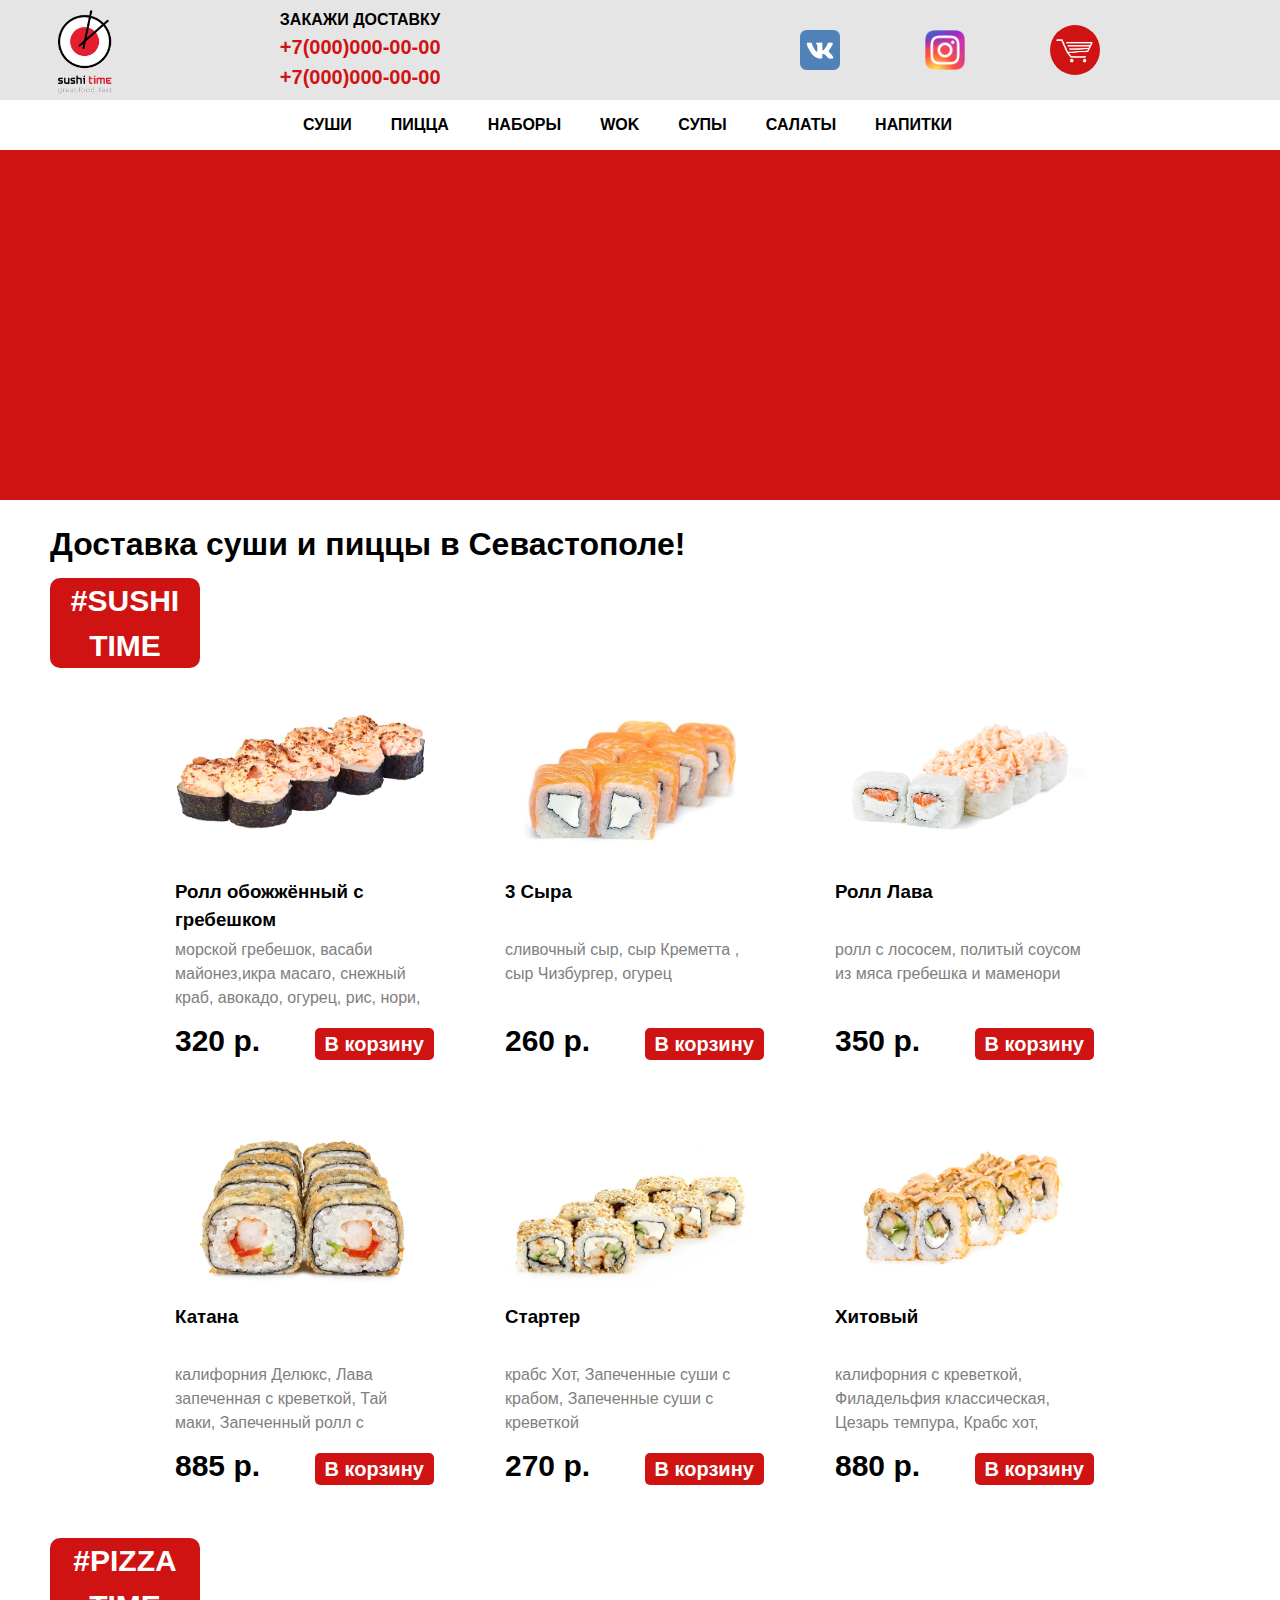
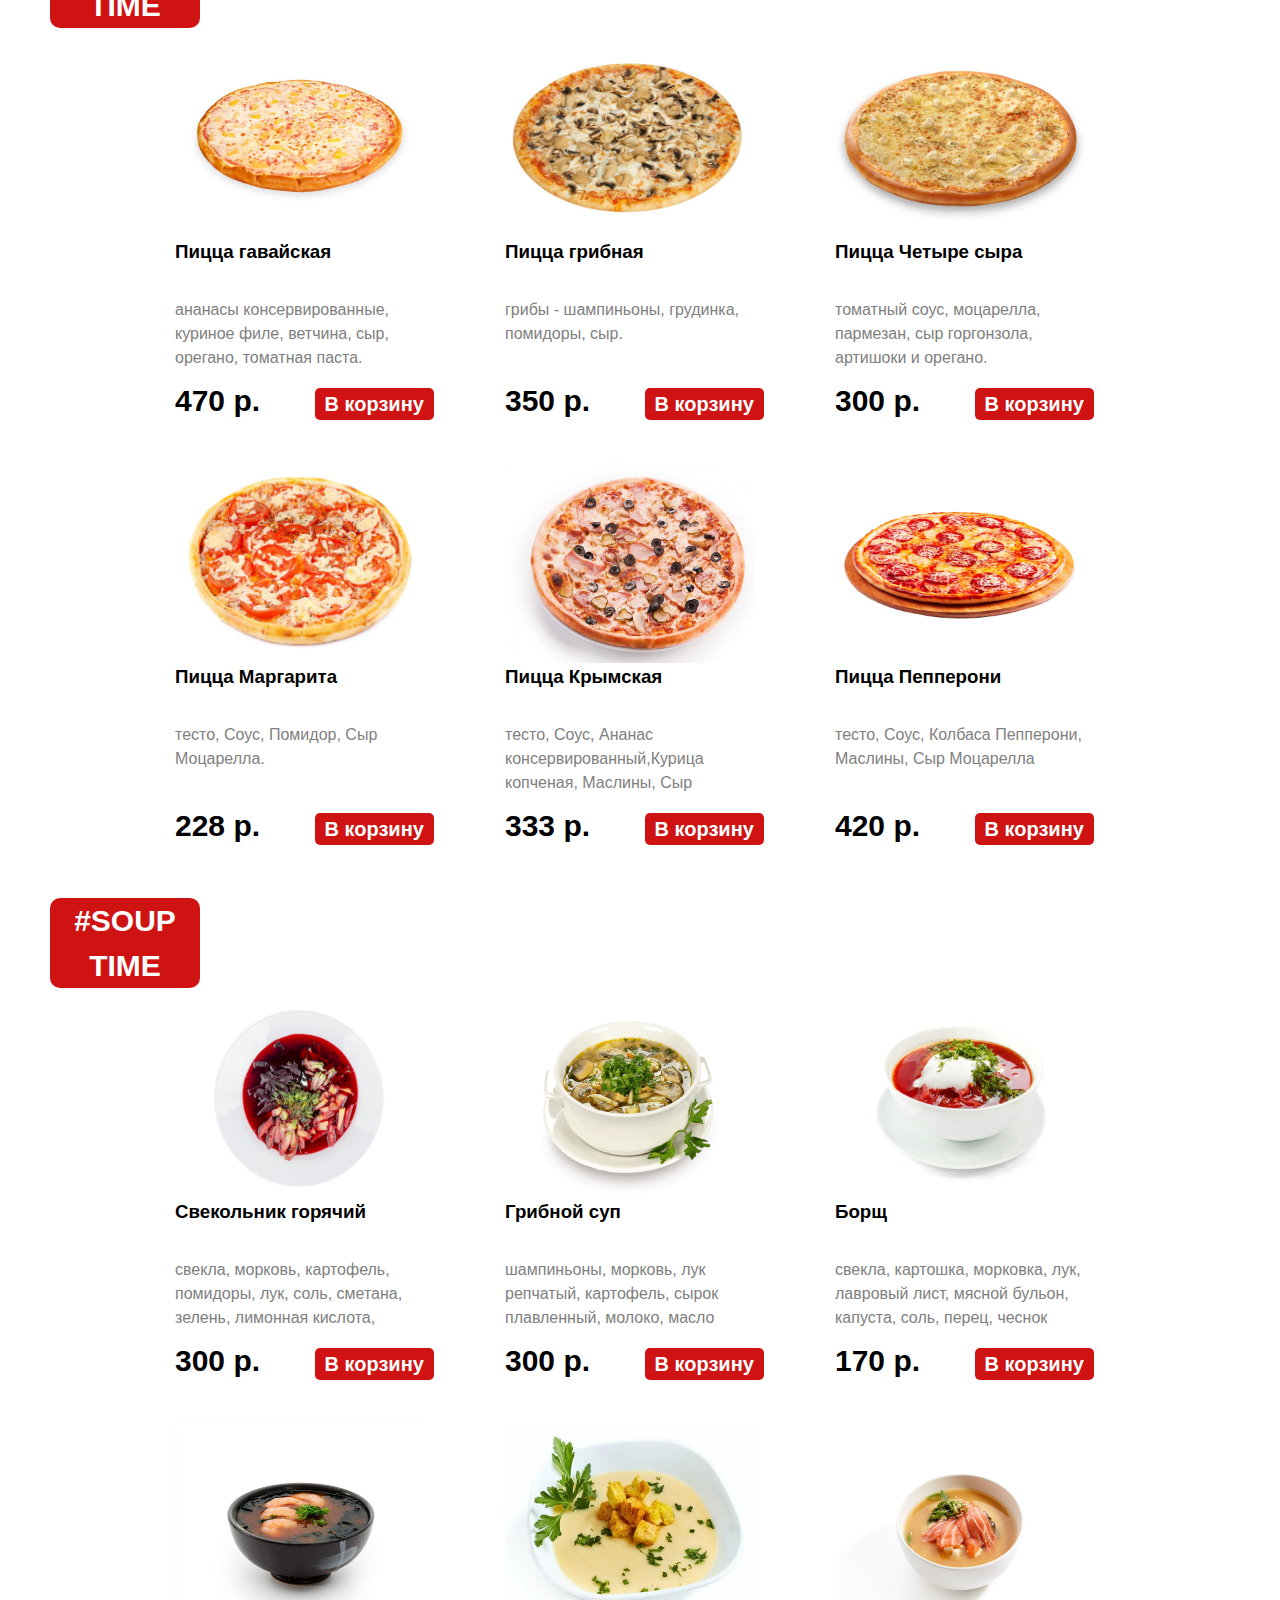
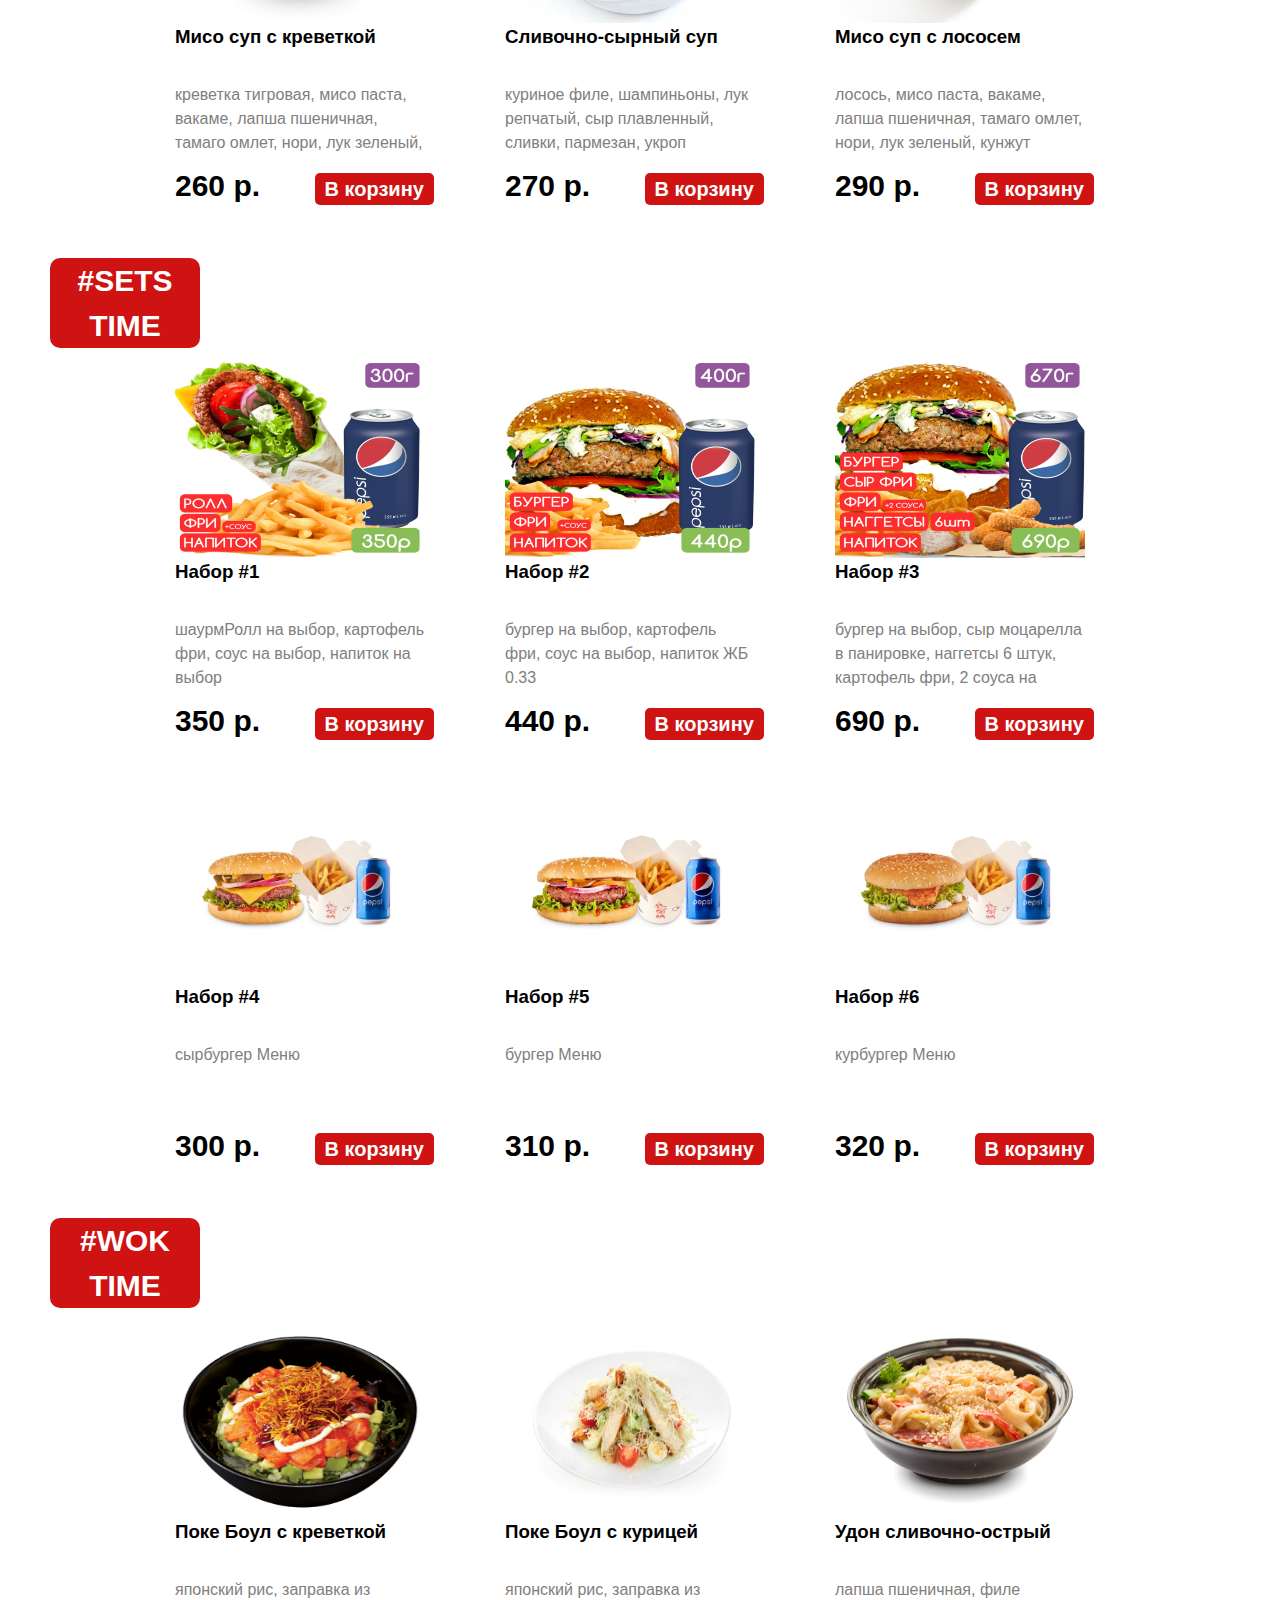
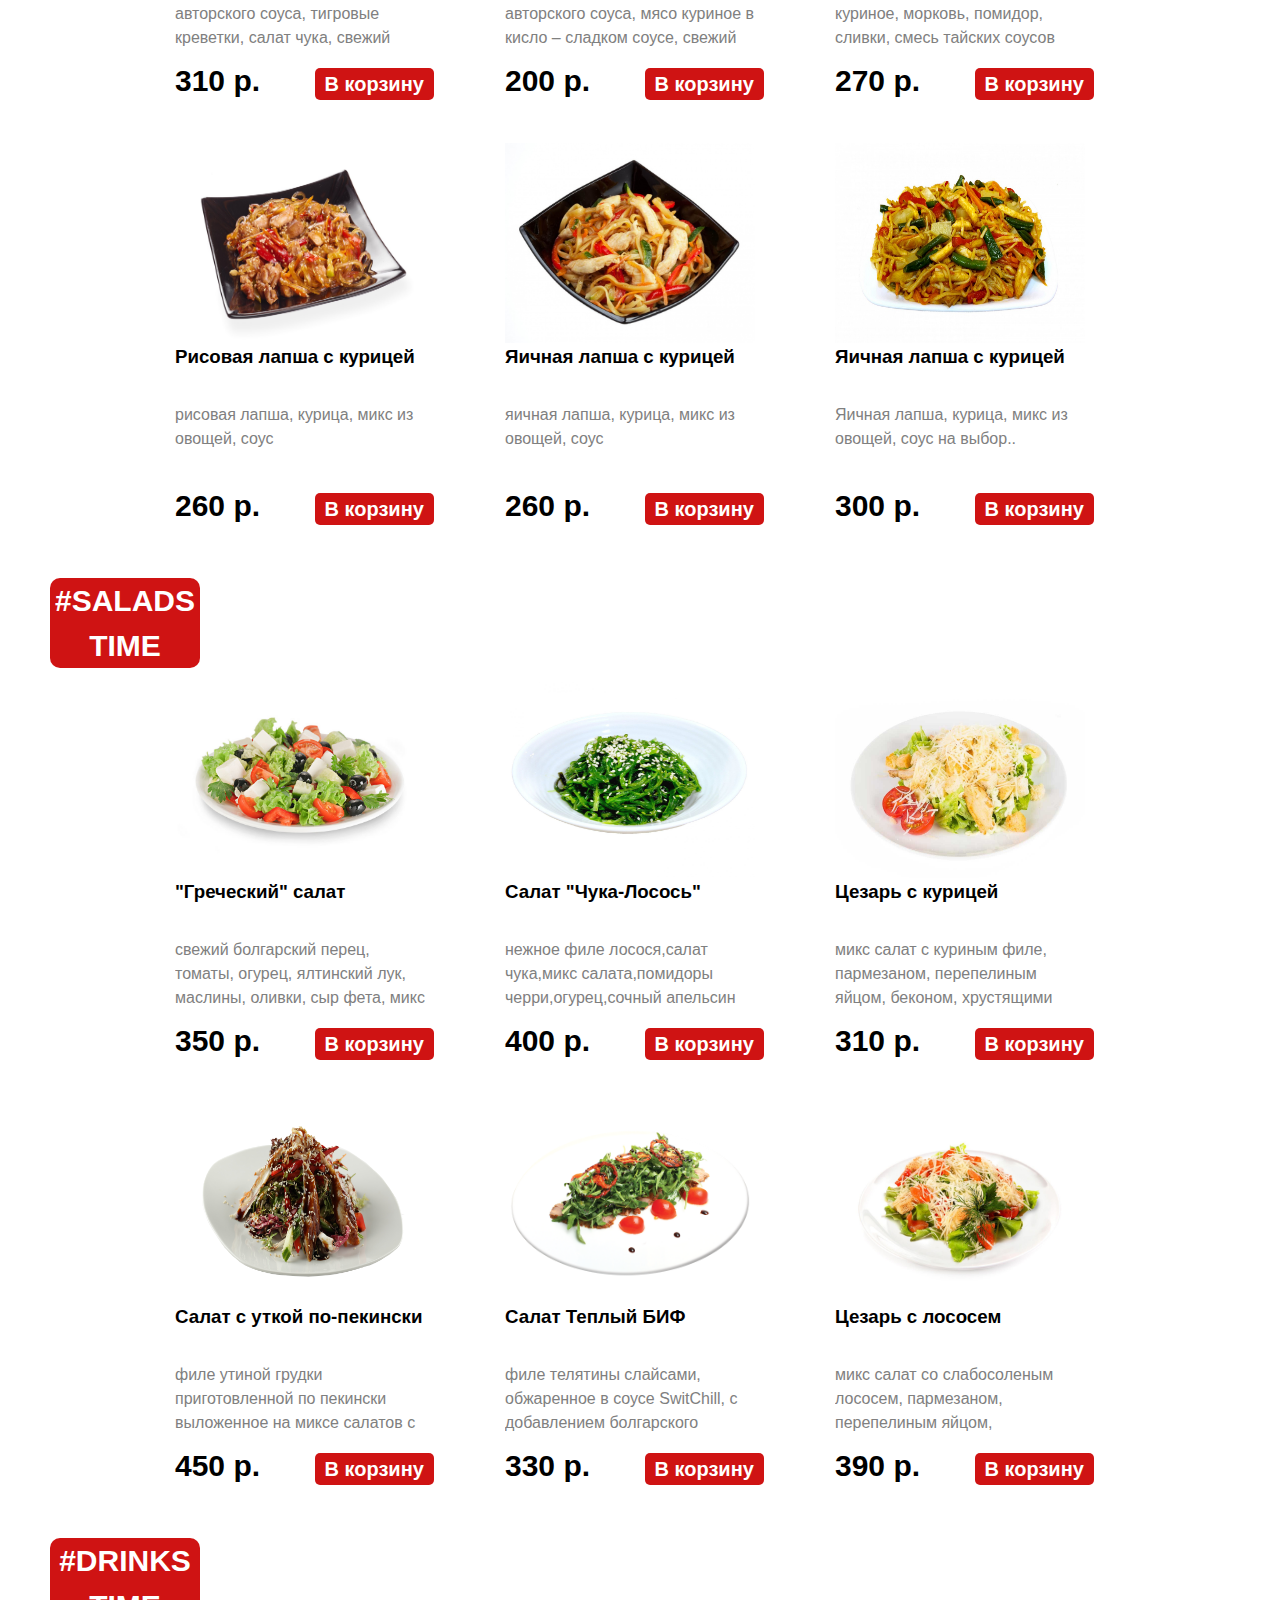
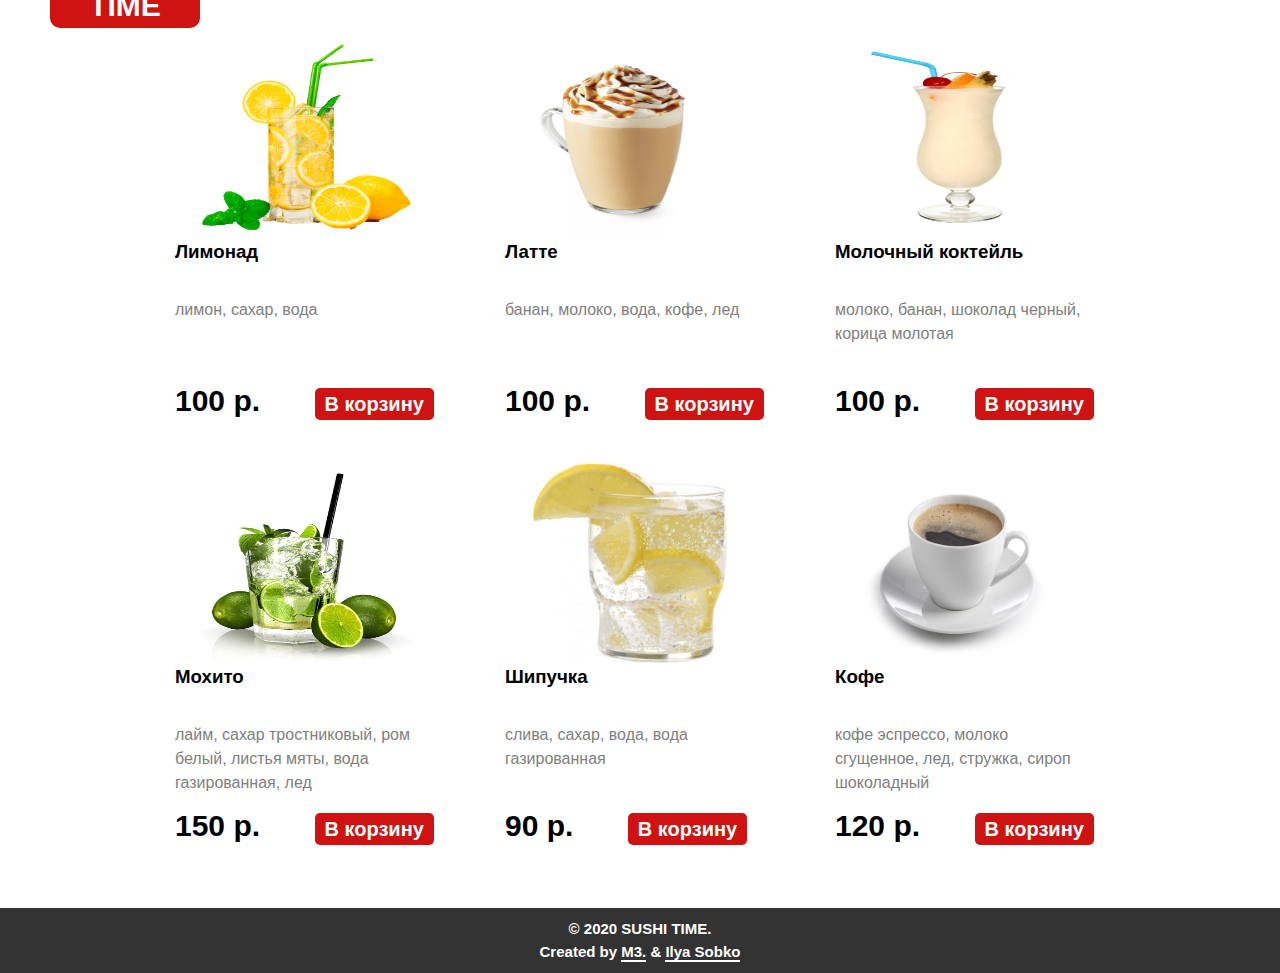
<file: index.html>
<!DOCTYPE html>
<html lang="ru">
<head>
	<meta charset="utf-8">
	<meta name="robots" content="index, follow">
	<meta name="theme-color" content="#cf1313">
	<meta name="viewport" content="width=device-width, initial-scale=1.0">
	<meta name="description" content="Доставка еды в Севастополе SUSHI TIME – бесплатная доставка пиццы, суши, заказ еды на дом или доставка обедов в офис.">
	<meta name="keywords" content="доставка еды, суши, пиццы, заказ еды на дом">
	<meta property="og:title" content="SUSHI TIME">
	<meta property="og:site_name" content="sushitime.ru">
	<meta property="og:url" content="https://sushitime.ru">
	<meta property="og:description" content="Доставка еды в Севастополе SUSHI TIME – бесплатная доставка пиццы, суши, заказ еды на дом или доставка обедов в офис.">
	<meta property="og:image" content="http://sushitime.ru/logo.webp">
	<meta property="og:type" content="article">
	<link rel="shortcut icon" href="favicon.ico" type="image/x-icon">
	<link rel="preload" href="style.css" as="style">
	<link rel="stylesheet" href="style.css">
	<link rel="preload" href="responsive.css" as="style">
	<link rel="stylesheet" href="responsive.css">
	<title>SUSHI TIME - Доставка еды в Севастопол!</title>
</head>
<body>
	<header>
		<section id="menu-main">
			<a href="index.html"><img src="logo.png" alt="logo" id="logo-main"></a>
			<div id="menu-one">
				<ul id="phone-main">
					<li>ЗАКАЖИ ДОСТАВКУ</li>
					<li><a href="tel:+70000000000">+7(000)000-00-00</a></li>
					<li><a href="tel:+70000000000">+7(000)000-00-00</a></li>
				</ul>
				<ul id="social">
					<li><a href="#"><img src="vk.png" alt="vk"></a></li>
					<li><a href="#"><img src="inst.png" alt="inst"></a></li>
					<li id="cart-main"><a href="#"><img src="cart.png" alt="cart"></a></li>
				</ul>
			</div>
			<div id="menu-two">
				<ul id="menu-catalog">
						<li><a href="sushi.html">СУШИ</a></li>
						<li><a href="pizza.html">ПИЦЦА</a></li>
						<li><a href="sets.html">НАБОРЫ</a></li>
						<li><a href="wok.html">WOK</a></li>
						<li><a href="soup.html">СУПЫ</a></li>
						<li><a href="salads.html">САЛАТЫ</a></li>
						<li><a href="drinks.html">НАПИТКИ</a></li>
					</ul>
			</div>
		</section>
		<section id="menu-mobile">
			<p id="mobile-logo"><a href="index.html"><img src="logo.jpg" alt="logo"></a></p>
			<ul id="phone">
				<li><a href="tel:+70000000000">+7(000)000-00-00</a></li>
				<li><a href="tel:+70000000000">+7(000)000-00-00</a></li>
			</ul>
			<nav role="navigation" id="navigat">
				<div id="menuToggle"><label for="burger">menu</label><input type="checkbox" id="burger" /><span></span><span></span><span></span> 
					<ul id="menu">
						<li><a href="sushi.html">СУШИ</a></li>
						<li><a href="pizza.html">ПИЦЦА</a></li>
						<li><a href="sets.html">НАБОРЫ</a></li>
						<li><a href="wok.html">WOK</a></li>
						<li><a href="soup.html">СУПЫ</a></li>
						<li><a href="salads.html">САЛАТЫ</a></li>
						<li><a href="drinks.html">НАПИТКИ</a></li>
						<hr>
						<li><a href="#">Акции</a></li>
						<li><a href="#">О нас</a></li>
						<li><a href="#">Доставка</a></li>
						<hr>
						<li><a href="#">ВКонтакте</a></li>
						<li><a href="#">Instagram</a></li>
					</ul>
				</div>
			</nav>
		</section>
	</header>
	<main>
		<section id="banner">
			<div id="banner-main">
				
			</div>
			<div id="banner-mobil">
				
			</div>
		</section>
		<section id="product">
			<h1>Доставка суши и пиццы в Севастополе!</h1>
			<h2 class="title">#SUSHI<br>TIME</h2>
			<div class="product-main">
			<div class="product-block">
				<img src="img/1.jpg" alt="sushi">
				<h3>Ролл обожжённый с гребешком</h3>
				<p class="ingredients">морской гребешок, васаби майонез,икра масаго, снежный краб, авокадо, огурец, рис, нори, кунжут.</p>
				<p class="price">320 р.</p>
				<a href="#">В корзину</a>
			</div>
			<div class="product-block">
				<img src="img/2.jpg" alt="sushi">
				<h3>3 Сыра</h3>
				<p class="ingredients">сливочный сыр, сыр Креметта , сыр Чизбургер, огурец </p>
				<p class="price">260 р.</p>
				<a href="#">В корзину</a>
			</div>
			<div class="product-block">
				<img src="img/3.jpg" alt="sushi">
				<h3>Ролл Лава</h3>
				<p class="ingredients">ролл с лососем, политый соусом из мяса гребешка и маменори</p>
				<p class="price">350 р.</p>
				<a href="#">В корзину</a>
			</div>
			<div class="product-block">
				<img src="img/4.jpg" alt="sushi">
				<h3>Катана</h3>
				<p class="ingredients">калифорния Делюкс, Лава запеченная с креветкой, Тай маки, Запеченный ролл с лососем.</p>
				<p class="price">885 р.</p>
				<a href="#">В корзину</a>
			</div>
			<div class="product-block">
				<img src="img/5.jpg" alt="sushi">
				<h3>Стартер</h3>
				<p class="ingredients">крабс Хот, Запеченные суши с крабом, Запеченные суши с креветкой</p>
				<p class="price">270 р.</p>
				<a href="#">В корзину</a>
			</div>
			<div class="product-block">
				<img src="img/6.jpg" alt="sushi">
				<h3>Хитовый</h3>
				<p class="ingredients">калифорния с креветкой, Филадельфия классическая, Цезарь темпура, Крабс хот, Салмон хот</p>
				<p class="price">880 р.</p>
				<a href="#">В корзину</a>
			</div>
			</div>
			<h2 class="title">#PIZZA<br>TIME</h2>
			<div class="product-main">
			<div class="product-block">
				<img src="img/p1.jpg" alt="sushi">
				<h3>Пицца гавайская</h3>
				<p class="ingredients">ананасы консервированные, куриное филе, ветчина, сыр, орегано, томатная паста.</p>
				<p class="price">470 р.</p>
				<a href="#">В корзину</a>
			</div>
			<div class="product-block">
				<img src="img/p2.jpg" alt="sushi">
				<h3>Пицца грибная</h3>
				<p class="ingredients">грибы - шампиньоны, грудинка, помидоры, сыр.</p>
				<p class="price">350 р.</p>
				<a href="#">В корзину</a>
			</div>
			<div class="product-block">
				<img src="img/p3.jpg" alt="sushi">
				<h3>Пицца Четыре сыра</h3>
				<p class="ingredients">томатный соус, моцарелла, пармезан, сыр горгонзола, артишоки и орегано.</p>
				<p class="price">300 р.</p>
				<a href="#">В корзину</a>
			</div>
			<div class="product-block">
				<img src="img/p4.jpg" alt="sushi">
				<h3>Пицца Маргарита</h3>
				<p class="ingredients">тесто, Соус, Помидор, Сыр Моцарелла.</p>
				<p class="price">228 р.</p>
				<a href="#">В корзину</a>
			</div>
			<div class="product-block">
				<img src="img/p5.jpg" alt="sushi">
				<h3>Пицца Крымская</h3>
				<p class="ingredients">тесто, Соус, Ананас консервированный,Курица копченая, Маслины, Сыр Моцарелла,</p>
				<p class="price">333 р.</p>
				<a href="#">В корзину</a>
			</div>
			<div class="product-block">
				<img src="img/p6.jpg" alt="sushi">
				<h3>Пицца Пепперони</h3>
				<p class="ingredients">тесто, Соус, Колбаса Пепперони, Маслины, Сыр Моцарелла</p>
				<p class="price">420 р.</p>
				<a href="#">В корзину</a>
			</div>
			</div>
			<h2 class="title">#SOUP<br>TIME</h2>
			<div class="product-main">
			<div class="product-block">
				<img src="img/s1.jpg" alt="sushi">
				<h3>Свекольник горячий</h3>
				<p class="ingredients">cвекла, морковь, картофель, помидоры, лук, соль, сметана, зелень, лимонная кислота, сахар.</p>
				<p class="price">300 р.</p>
				<a href="#">В корзину</a>
			</div>
			<div class="product-block">
				<img src="img/s2.jpg" alt="sushi">
				<h3>Грибной суп</h3>
				<p class="ingredients">шампиньоны, морковь, лук репчатый, картофель, сырок плавленный, молоко, масло растительное, соль, перец, зелень.</p>
				<p class="price">300 р.</p>
				<a href="#">В корзину</a>
			</div>
			<div class="product-block">
				<img src="img/s3.jpg" alt="sushi">
				<h3>Борщ</h3>
				<p class="ingredients">свекла, картошка, морковка, лук, лавровый лист, мясной бульон, капуста, соль, перец, чеснок </p>
				<p class="price">170 р.</p>
				<a href="#">В корзину</a>
			</div>
			<div class="product-block">
				<img src="img/s4.jpg" alt="sushi">
				<h3>Мисо суп с креветкой</h3>
				<p class="ingredients">креветка тигровая, мисо паста, вакаме, лапша пшеничная, тамаго омлет, нори, лук зеленый, кунжут</p>
				<p class="price">260 р.</p>
				<a href="#">В корзину</a>
			</div>
			<div class="product-block">
				<img src="img/s5.jpg" alt="sushi">
				<h3>Сливочно-сырный суп</h3>
				<p class="ingredients">куриное филе, шампиньоны, лук репчатый, сыр плавленный, сливки, пармезан, укроп</p>
				<p class="price">270 р.</p>
				<a href="#">В корзину</a>
			</div>
			<div class="product-block">
				<img src="img/s6.jpg" alt="sushi">
				<h3>Мисо суп с лососем</h3>
				<p class="ingredients">лосось, мисо паста, вакаме, лапша пшеничная, тамаго омлет, нори, лук зеленый, кунжут</p>
				<p class="price">290 р.</p>
				<a href="#">В корзину</a>
			</div>
		</div>

			<h2 class="title">#SETS<br>TIME</h2>
			<div class="product-main">
			<div class="product-block">
				<img src="img/n1.jpg" alt="sushi">
				<h3>Набор #1</h3>
				<p class="ingredients">шаурмРолл на выбор, картофель фри, соус на выбор, напиток на выбор</p>
				<p class="price">350 р.</p>
				<a href="#">В корзину</a>
			</div>
			<div class="product-block">
				<img src="img/n2.jpg" alt="sushi">
				<h3>Набор #2</h3>
				<p class="ingredients">бургер на выбор, картофель фри, соус на выбор, напиток ЖБ 0.33</p>
				<p class="price">440 р.</p>
				<a href="#">В корзину</a>
			</div>
			<div class="product-block">
				<img src="img/n3.jpg" alt="sushi">
				<h3>Набор #3</h3>
				<p class="ingredients">бургер на выбор, сыр моцарелла в панировке, наггетсы 6 штук, картофель фри, 2 соуса на выбор, напиток ЖБ 0.33</p>
				<p class="price">690 р.</p>
				<a href="#">В корзину</a>
			</div>
			<div class="product-block">
				<img src="img/n4.jpg" alt="sushi">
				<h3>Набор #4</h3>
				<p class="ingredients">cырбургер Меню</p>
				<p class="price">300 р.</p>
				<a href="#">В корзину</a>
			</div>
			<div class="product-block">
				<img src="img/n5.jpg" alt="sushi">
				<h3>Набор #5</h3>
				<p class="ingredients">бургер Меню</p>
				<p class="price">310 р.</p>
				<a href="#">В корзину</a>
			</div>
			<div class="product-block">
				<img src="img/n6.jpg" alt="sushi">
				<h3>Набор #6</h3>
				<p class="ingredients">курбургер Меню</p>
				<p class="price">320 р.</p>
				<a href="#">В корзину</a>
			</div>
		</div>
			<h2 class="title">#WOK<br>TIME</h2>
			<div class="product-main">
			<div class="product-block">
				<img src="img/w1.jpg" alt="sushi">
				<h3>Поке Боул с креветкой</h3>
				<p class="ingredients">японский рис, заправка из авторского соуса, тигровые креветки, салат чука, свежий редис, авокадо, нори, семена кунжута.</p>
				<p class="price">310 р.</p>
				<a href="#">В корзину</a>
			</div>
			<div class="product-block">
				<img src="img/w2.jpg" alt="sushi">
				<h3>Поке Боул с курицей</h3>
				<p class="ingredients">японский рис, заправка из авторского соуса, мясо куриное в кисло – сладком соусе, свежий огурец, свежий редис, перец болгарский </p>
				<p class="price">200 р.</p>
				<a href="#">В корзину</a>
			</div>
			<div class="product-block">
				<img src="img/w3.jpg" alt="sushi">
				<h3>Удон сливочно-острый</h3>
				<p class="ingredients">лапша пшеничная, филе куриное, морковь, помидор, сливки, смесь тайских соусов </p>
				<p class="price">270 р.</p>
				<a href="#">В корзину</a>
			</div>
			<div class="product-block">
				<img src="img/w4.jpg" alt="sushi">
				<h3>Рисовая лапша с курицей</h3>
				<p class="ingredients">рисовая лапша, курица, микс из овощей, соус</p>
				<p class="price">260 р.</p>
				<a href="#">В корзину</a>
			</div>
			<div class="product-block">
				<img src="img/w5.jpg" alt="sushi">
				<h3>Яичная лапша с курицей</h3>
				<p class="ingredients">яичная лапша, курица, микс из овощей, соус</p>
				<p class="price">260 р.</p>
				<a href="#">В корзину</a>
			</div>
			<div class="product-block">
				<img src="img/w6.jpg" alt="sushi">
				<h3>Яичная лапша с курицей</h3>
				<p class="ingredients">Яичная лапша, курица, микс из овощей, соус на выбор..</p>
				<p class="price">300 р.</p>
				<a href="#">В корзину</a>
			</div>
		</div>
			<h2 class="title">#SALADS<br>TIME</h2>
			<div class="product-main">
			<div class="product-block">
				<img src="img/sa1.jpg" alt="sushi">
				<h3>"Греческий" салат</h3>
				<p class="ingredients">свежий  болгарский перец, томаты, огурец, ялтинский лук, маслины, оливки, сыр фета, микс салатов Радиччио, Латука, листьев Мангольда, Лола-россо, Айсберга, заправленный заправкой "винегар"</p>
				<p class="price">350 р.</p>
				<a href="#">В корзину</a>
			</div>
			<div class="product-block">
				<img src="img/sa2.jpg" alt="sushi">
				<h3>Салат "Чука-Лосось"</h3>
				<p class="ingredients">нежное филе лосося,салат чука,микс салата,помидоры черри,огурец,сочный апельсин под ореховым соусом</p>
				<p class="price">400 р.</p>
				<a href="#">В корзину</a>
			</div>
			<div class="product-block">
				<img src="img/sa3.jpg" alt="sushi">
				<h3>Цезарь с курицей </h3>
				<p class="ingredients">микс салат с куриным филе, пармезаном, перепелиным яйцом, беконом, хрустящими гренками под фирменным соусом , со сладкими помидорами черри</p>
				<p class="price">310 р.</p>
				<a href="#">В корзину</a>
			</div>
			<div class="product-block">
				<img src="img/sa4.jpg" alt="sushi">
				<h3>Салат с уткой по-пекински</h3>
				<p class="ingredients">филе утиной грудки приготовленной по пекински выложенное на миксе салатов с томатами черри, свежей грушей, орехами кешью и бальзамическим соусом.</p>
				<p class="price">450 р.</p>
				<a href="#">В корзину</a>
			</div>
			<div class="product-block">
				<img src="img/sa5.jpg" alt="sushi">
				<h3>Салат Теплый БИФ</h3>
				<p class="ingredients">филе телятины слайсами, обжаренное в соусе SwitChill, с добавлением болгарского перца,орехов кешью, микс салата и помидор.</p>
				<p class="price">330 р.</p>
				<a href="#">В корзину</a>
			</div>
			<div class="product-block">
				<img src="img/sa6.jpg" alt="sushi">
				<h3>Цезарь с лососем</h3>
				<p class="ingredients">микс салат со слабосоленым лососем, пармезаном, перепелиным яйцом, хрустящими гренками под фирменным соусом , со сладкими помидорами черри</p>
				<p class="price">390 р.</p>
				<a href="#">В корзину</a>
			</div>
		</div>
			<h2 class="title">#DRINKS<br>TIME</h2>
			<div class="product-main">
			<div class="product-block">
				<img src="img/d1.jpg" alt="sushi">
				<h3>Лимонад</h3>
				<p class="ingredients">лимон, сахар, вода</p>
				<p class="price">100 р.</p>
				<a href="#">В корзину</a>
			</div>
			<div class="product-block">
				<img src="img/d2.jpg" alt="sushi">
				<h3>Латте</h3>
				<p class="ingredients">банан, молоко, вода, кофе, лед</p>
				<p class="price">100 р.</p>
				<a href="#">В корзину</a>
			</div>
			<div class="product-block">
				<img src="img/d3.jpg" alt="sushi">
				<h3>Молочный коктейль</h3>
				<p class="ingredients">молоко, банан, шоколад черный, корица молотая</p>
				<p class="price">100 р.</p>
				<a href="#">В корзину</a>
			</div>
			<div class="product-block">
				<img src="img/d4.jpg" alt="sushi">
				<h3>Мохито</h3>
				<p class="ingredients">лайм, сахар тростниковый, ром белый, листья мяты, вода газированная, лед</p>
				<p class="price">150 р.</p>
				<a href="#">В корзину</a>
			</div>
			<div class="product-block">
				<img src="img/d5.jpg" alt="sushi">
				<h3>Шипучка</h3>
				<p class="ingredients">слива, сахар, вода, вода газированная</p>
				<p class="price">90 р.</p>
				<a href="#">В корзину</a>
			</div>
			<div class="product-block">
				<img src="img/d6.jpg" alt="sushi">
				<h3>Кофе</h3>
				<p class="ingredients">кофе эспрессо, молоко сгущенное, лед, стружка, сироп шоколадный</p>
				<p class="price">120 р.</p>
				<a href="#">В корзину</a>
			</div>
			
			</div>
			<div id="cart"><img src="cart.png" alt="cart"></div>
		</section>
	</main>
	<footer>
		<div id="contact">
			
		</div>
		<div id="copyright">
			<p>© 2020 SUSHI TIME.</p>
			<p>Created by <a href="https://www.michael.m3st.ru/" target="_blank">M3.</a> & <a href="https://vk.com/id201954996" target="_blank">Ilya Sobko</a></p>
		</div>
	</footer>
</body>
<script>document.write('<script src="http://' + (location.host || 'localhost').split(':')[0] + ':35729/livereload.js?snipver=1"></' + 'script>')</script>
</html>
</file>
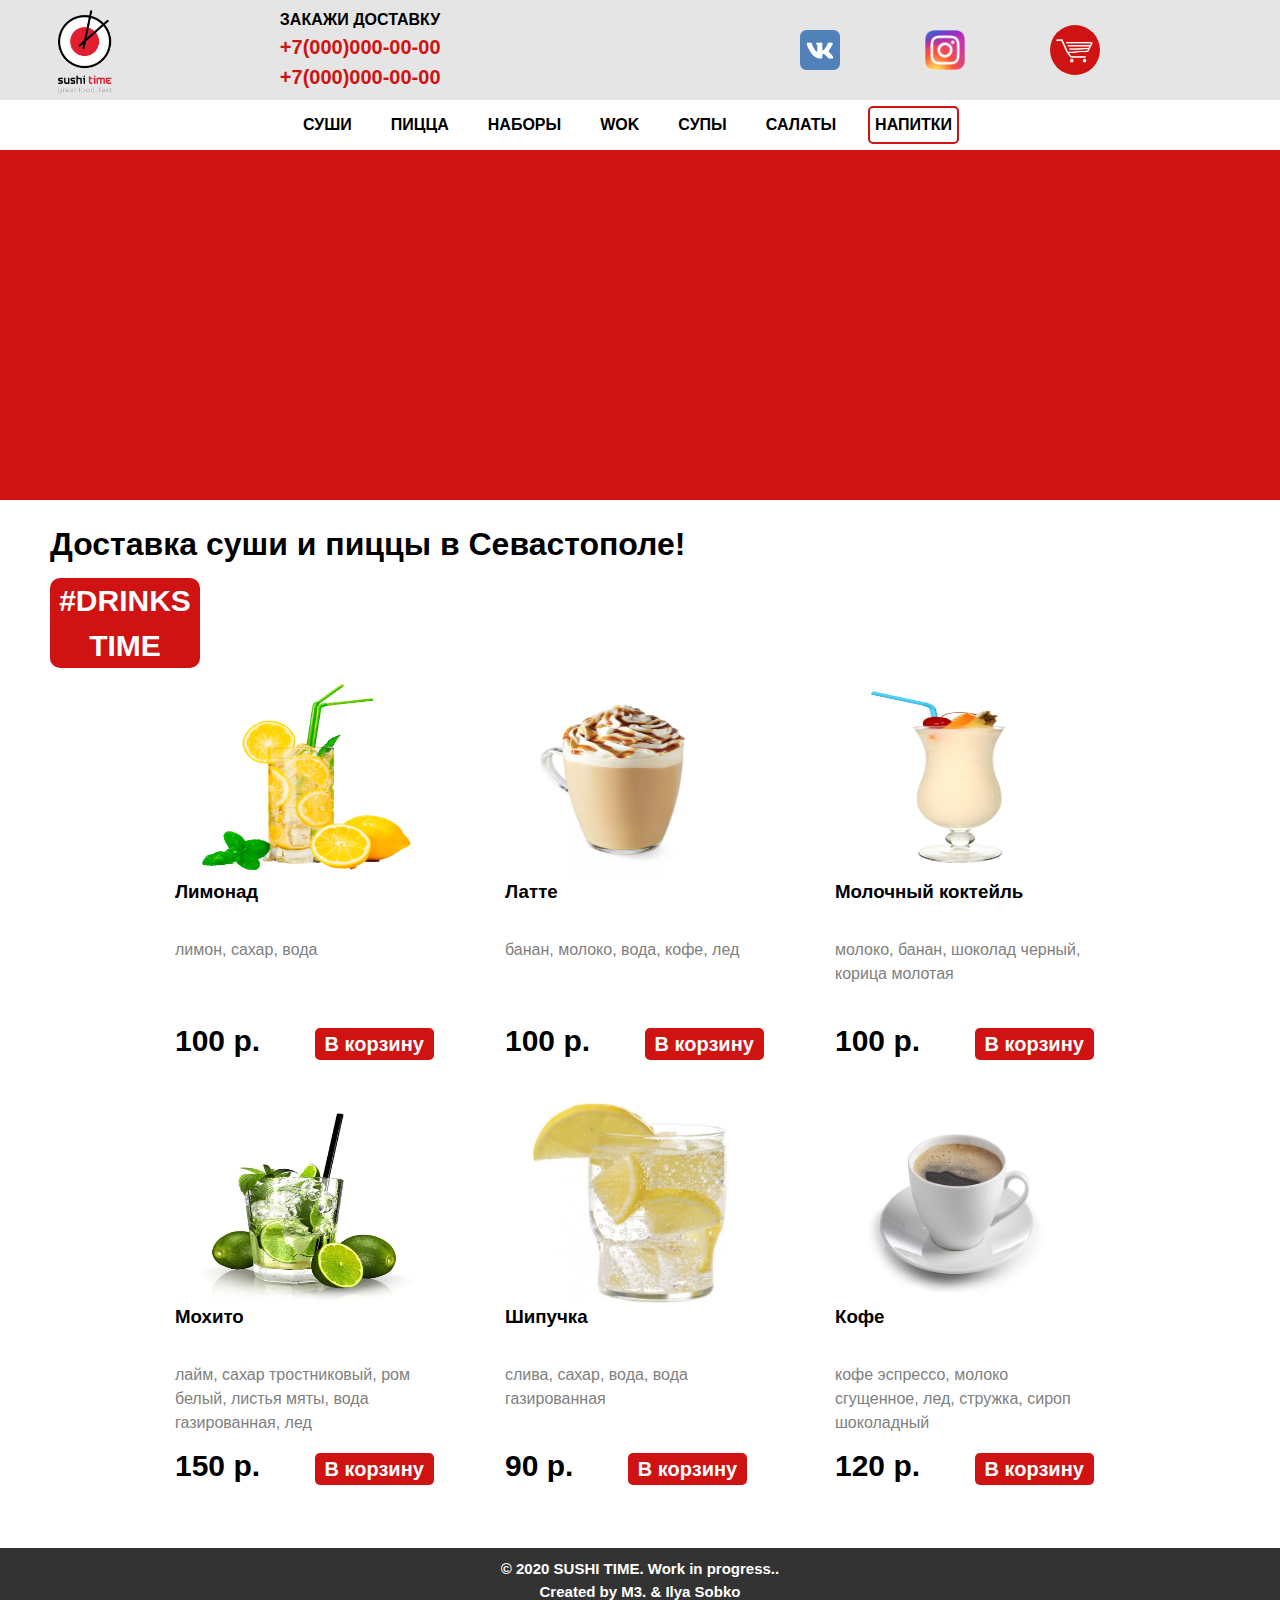
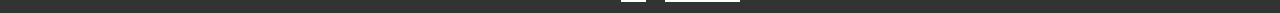
<file: drinks.html>
<!DOCTYPE html>
<html lang="ru">
<head>
	<meta charset="utf-8">
	<meta name="robots" content="index, follow">
	<meta name="theme-color" content="#cf1313">
	<meta name="viewport" content="width=device-width, initial-scale=1.0">
	<meta name="description" content="Доставка еды в Севастополе SUSHI TIME – бесплатная доставка пиццы, суши, заказ еды на дом или доставка обедов в офис.">
	<meta name="keywords" content="доставка еды, суши, пиццы, заказ еды на дом">
	<meta property="og:title" content="SUSHI TIME">
	<meta property="og:site_name" content="sushitime.ru">
	<meta property="og:url" content="https://sushitime.ru">
	<meta property="og:description" content="Доставка еды в Севастополе SUSHI TIME – бесплатная доставка пиццы, суши, заказ еды на дом или доставка обедов в офис.">
	<meta property="og:image" content="http://sushitime.ru/logo.webp">
	<meta property="og:type" content="article">
	<link rel="shortcut icon" href="favicon.ico" type="image/x-icon">
	<link rel="preload" href="style.css" as="style">
	<link rel="stylesheet" href="style.css">
	<link rel="preload" href="responsive.css" as="style">
	<link rel="stylesheet" href="responsive.css">
	<title>SUSHI TIME - Доставка еды в Севастопол!</title>
</head>
<body>
	<header>
		<section id="menu-main">
			<a href="index.html"><img src="logo.png" alt="logo" id="logo-main"></a>
			<div id="menu-one">
				<ul id="phone-main">
					<li>ЗАКАЖИ ДОСТАВКУ</li>
					<li><a href="tel:+70000000000">+7(000)000-00-00</a></li>
					<li><a href="tel:+70000000000">+7(000)000-00-00</a></li>
				</ul>
				<ul id="social">
					<li><a href="#"><img src="vk.png" alt="vk"></a></li>
					<li><a href="#"><img src="inst.png" alt="inst"></a></li>
					<li id="cart-main"><a href="#"><img src="cart.png" alt="cart"></a></li>
				</ul>
			</div>
			<div id="menu-two">
				<ul id="menu-catalog">
						<li><a href="sushi.html">СУШИ</a></li>
						<li><a href="pizza.html">ПИЦЦА</a></li>
						<li><a href="sets.html">НАБОРЫ</a></li>
						<li><a href="wok.html">WOK</a></li>
						<li><a href="soup.html">СУПЫ</a></li>
						<li><a href="salads.html">САЛАТЫ</a></li>
						<li class="active"><a href="drinks.html">НАПИТКИ</a></li>
					</ul>
			</div>
		</section>
		<section id="menu-mobile">
			<p id="mobile-logo"><a href="index.html"><img src="logo.jpg" alt="logo"></a></p>
			<ul id="phone">
				<li><a href="tel:+70000000000">+7(000)000-00-00</a></li>
				<li><a href="tel:+70000000000">+7(000)000-00-00</a></li>
			</ul>
			<nav role="navigation" id="navigat">
				<div id="menuToggle"><label for="burger">menu</label><input type="checkbox" id="burger" /><span></span><span></span><span></span> 
					<ul id="menu">
						<li><a href="sushi.html">СУШИ</a></li>
						<li><a href="pizza.html">ПИЦЦА</a></li>
						<li><a href="sets.html">НАБОРЫ</a></li>
						<li><a href="wok.html">WOK</a></li>
						<li><a href="soup.html">СУПЫ</a></li>
						<li><a href="salads.html">САЛАТЫ</a></li>
						<li class="active"><a href="drinks.html">НАПИТКИ</a></li>
						<hr>
						<li><a href="#">Акции</a></li>
						<li><a href="#">О нас</a></li>
						<li><a href="#">Доставка</a></li>
						<hr>
						<li><a href="#">ВКонтакте</a></li>
						<li><a href="#">Instagram</a></li>
					</ul>
				</div>
			</nav>
		</section>
	</header>
	<main>
		<section id="banner">
			<div id="banner-main">
				
			</div>
			<div id="banner-mobil">
				
			</div>
		</section>
		<section id="product">
			<h1>Доставка суши и пиццы в Севастополе!</h1>
			<h2 class="title">#DRINKS<br>TIME</h2>
			<div class="product-main">
			<div class="product-block">
				<img src="img/d1.jpg" alt="sushi">
				<h3>Лимонад</h3>
				<p class="ingredients">лимон, сахар, вода</p>
				<p class="price">100 р.</p>
				<a href="#">В корзину</a>
			</div>
			<div class="product-block">
				<img src="img/d2.jpg" alt="sushi">
				<h3>Латте</h3>
				<p class="ingredients">банан, молоко, вода, кофе, лед</p>
				<p class="price">100 р.</p>
				<a href="#">В корзину</a>
			</div>
			<div class="product-block">
				<img src="img/d3.jpg" alt="sushi">
				<h3>Молочный коктейль</h3>
				<p class="ingredients">молоко, банан, шоколад черный, корица молотая</p>
				<p class="price">100 р.</p>
				<a href="#">В корзину</a>
			</div>
			<div class="product-block">
				<img src="img/d4.jpg" alt="sushi">
				<h3>Мохито</h3>
				<p class="ingredients">лайм, сахар тростниковый, ром белый, листья мяты, вода газированная, лед</p>
				<p class="price">150 р.</p>
				<a href="#">В корзину</a>
			</div>
			<div class="product-block">
				<img src="img/d5.jpg" alt="sushi">
				<h3>Шипучка</h3>
				<p class="ingredients">слива, сахар, вода, вода газированная</p>
				<p class="price">90 р.</p>
				<a href="#">В корзину</a>
			</div>
			<div class="product-block">
				<img src="img/d6.jpg" alt="sushi">
				<h3>Кофе</h3>
				<p class="ingredients">кофе эспрессо, молоко сгущенное, лед, стружка, сироп шоколадный</p>
				<p class="price">120 р.</p>
				<a href="#">В корзину</a>
			</div>
			
			</div>
			</div>
			<div id="cart"><img src="cart.png" alt="cart"></div>
		</section>
	</main>
	<footer>
		<div id="contact">
			
		</div>
		<div id="copyright">
			<p>© 2020 SUSHI TIME. Work in progress..</p>
			<p>Created by <a href="https://www.michael.m3st.ru/" target="_blank">M3.</a> & <a href="https://vk.com/id201954996" target="_blank">Ilya Sobko</a></p>
		</div>
	</footer>
</body>
<script>document.write('<script src="http://' + (location.host || 'localhost').split(':')[0] + ':35729/livereload.js?snipver=1"></' + 'script>')</script>
</html>
</file>
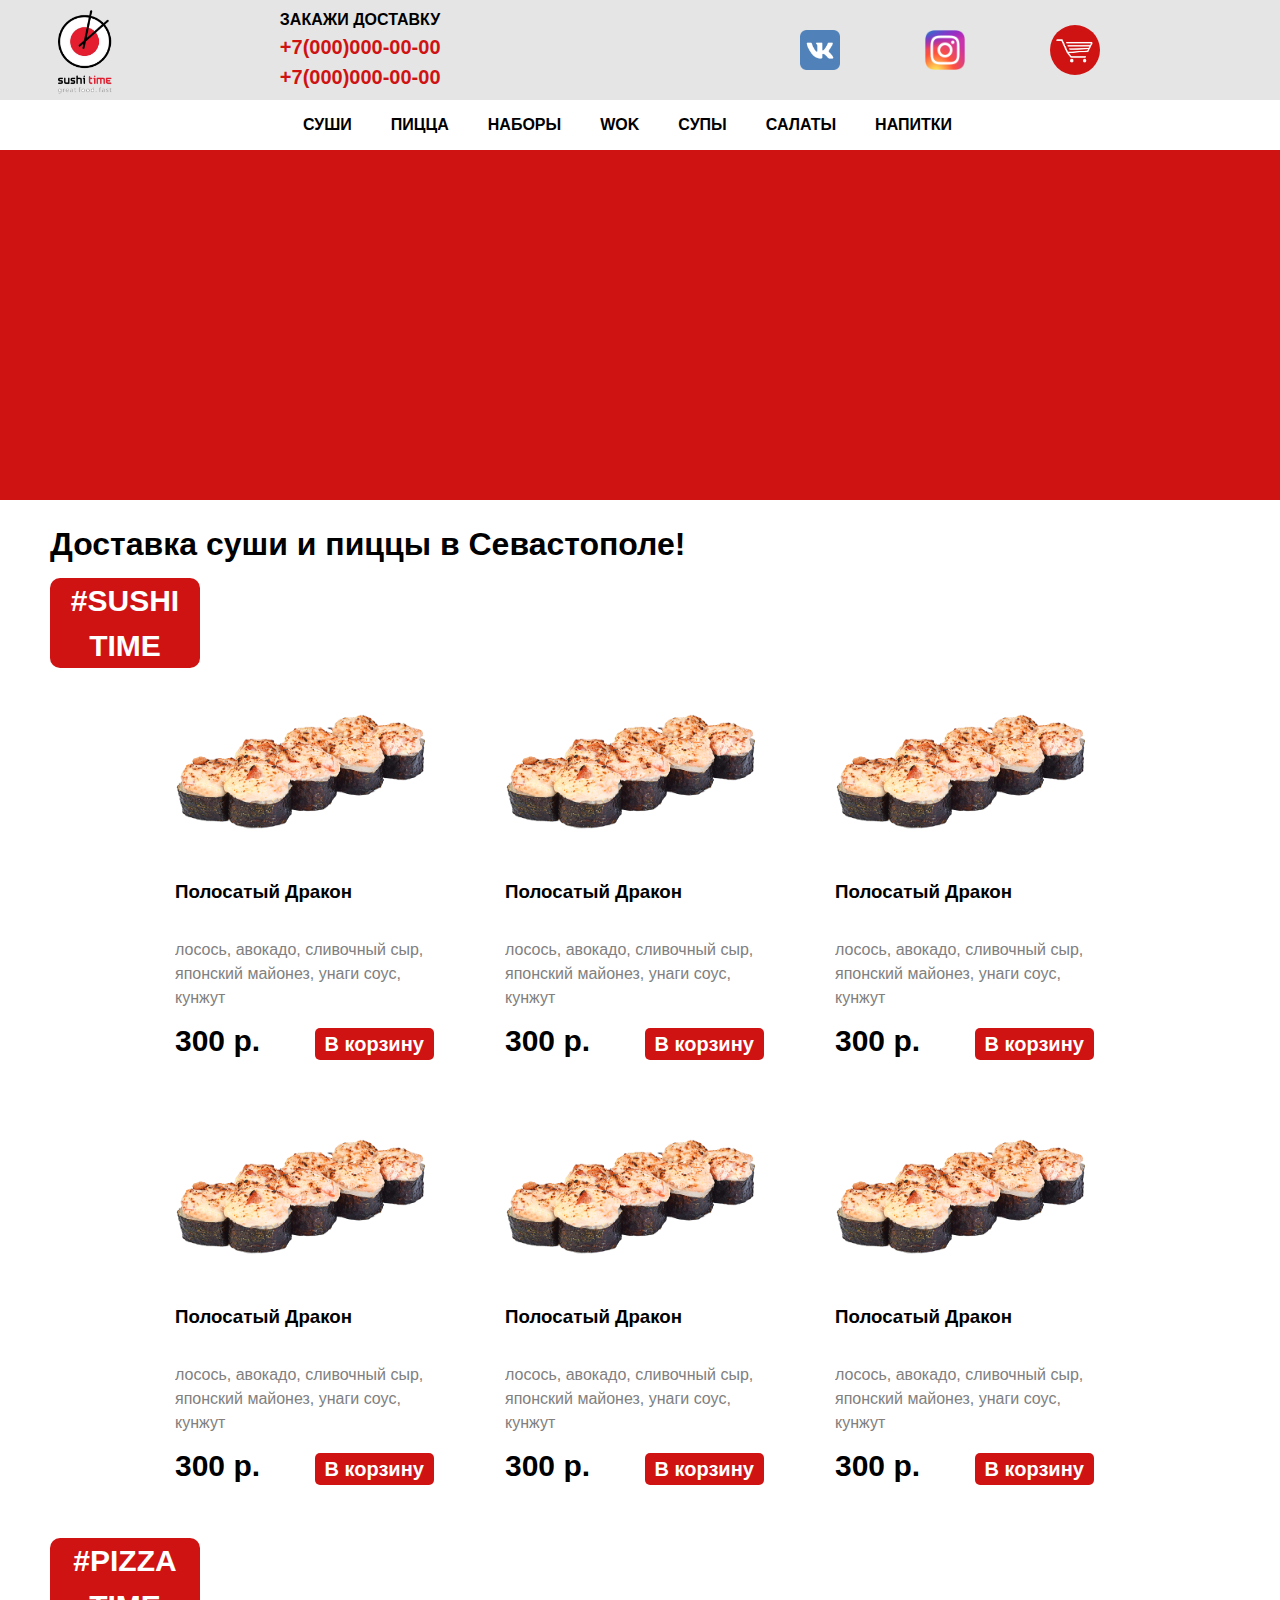
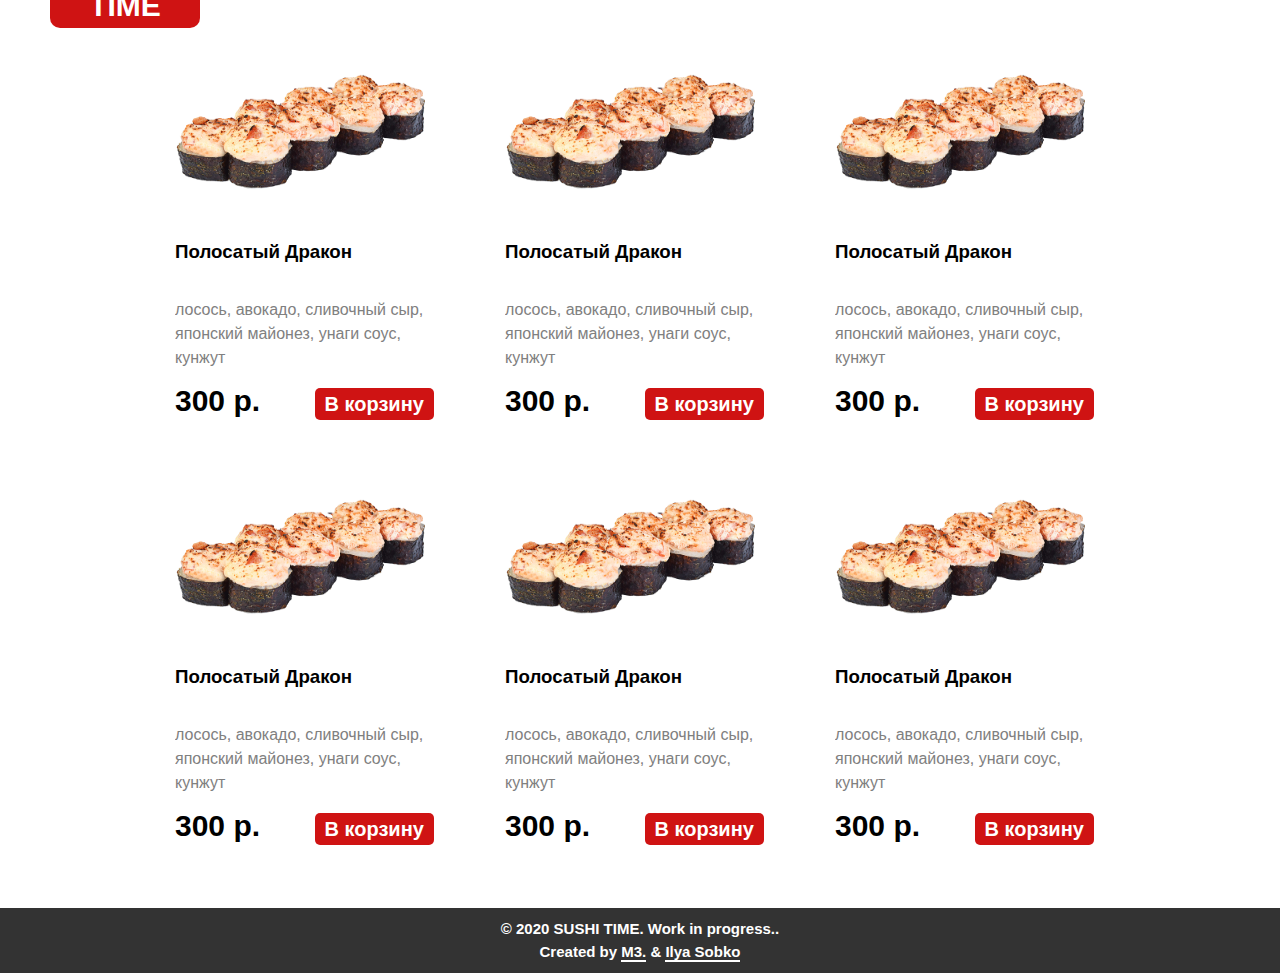
<file: index - копия.html>
<!DOCTYPE html>
<html lang="ru">
<head>
	<meta charset="utf-8">
	<meta name="robots" content="index, follow">
	<meta name="theme-color" content="#cf1313">
	<meta name="viewport" content="width=device-width, initial-scale=1.0">
	<meta name="description" content="Доставка еды в Севастополе SUSHI TIME – бесплатная доставка пиццы, суши, заказ еды на дом или доставка обедов в офис.">
	<meta name="keywords" content="доставка еды, суши, пиццы, заказ еды на дом">
	<meta property="og:title" content="SUSHI TIME">
	<meta property="og:site_name" content="sushitime.ru">
	<meta property="og:url" content="https://sushitime.ru">
	<meta property="og:description" content="Доставка еды в Севастополе SUSHI TIME – бесплатная доставка пиццы, суши, заказ еды на дом или доставка обедов в офис.">
	<meta property="og:image" content="http://sushitime.ru/logo.webp">
	<meta property="og:type" content="article">
	<link rel="shortcut icon" href="favicon.ico" type="image/x-icon">
	<link rel="preload" href="style.css" as="style">
	<link rel="stylesheet" href="style.css">
	<link rel="preload" href="responsive.css" as="style">
	<link rel="stylesheet" href="responsive.css">
	<title>SUSHI TIME - Доставка еды в Севастопол!</title>
</head>
<body>
	<header>
		<section id="menu-main">
			<img src="logo.png" alt="logo" id="logo-main">
			<div id="menu-one">
				<ul id="phone-main">
					<li>ЗАКАЖИ ДОСТАВКУ</li>
					<li><a href="tel:+70000000000">+7(000)000-00-00</a></li>
					<li><a href="tel:+70000000000">+7(000)000-00-00</a></li>
				</ul>
				<ul id="social">
					<li><a href="#"><img src="vk.png" alt="vk"></a></li>
					<li><a href="#"><img src="inst.png" alt="inst"></a></li>
					<li id="cart-main"><a href="#"><img src="cart.png" alt="cart"></a></li>
				</ul>
			</div>
			<div id="menu-two">
				<ul id="menu-catalog">
						<li><a href="#">СУШИ</a></li>
						<li><a href="#">ПИЦЦА</a></li>
						<li><a href="#">НАБОРЫ</a></li>
						<li><a href="#">WOK</a></li>
						<li><a href="#">СУПЫ</a></li>
						<li><a href="#">САЛАТЫ</a></li>
						<li><a href="#">НАПИТКИ</a></li>
					</ul>
			</div>
		</section>
		<section id="menu-mobile">
			<p id="mobile-logo"><a href="index.html"><img src="logo.jpg" alt="logo"></a></p>
			<ul id="phone">
				<li><a href="tel:+70000000000">+7(000)000-00-00</a></li>
				<li><a href="tel:+70000000000">+7(000)000-00-00</a></li>
			</ul>
			<nav role="navigation" id="navigat">
				<div id="menuToggle"><label for="burger">menu</label><input type="checkbox" id="burger" /><span></span><span></span><span></span> 
					<ul id="menu">
						<li><a href="#">СУШИ</a></li>
						<li><a href="#">ПИЦЦА</a></li>
						<li><a href="#">НАБОРЫ</a></li>
						<li><a href="#">WOK</a></li>
						<li><a href="#">СУПЫ</a></li>
						<li><a href="#">САЛАТЫ</a></li>
						<li><a href="#">НАПИТКИ</a></li>
						<hr>
						<li><a href="#">Акции</a></li>
						<li><a href="#">О нас</a></li>
						<li><a href="#">Доставка</a></li>
						<hr>
						<li><a href="#">ВКонтакте</a></li>
						<li><a href="#">Instagram</a></li>
					</ul>
				</div>
			</nav>
		</section>
	</header>
	<main>
		<section id="banner">
			<div id="banner-main">
				
			</div>
			<div id="banner-mobil">
				
			</div>
		</section>
		<section id="product">
			<h1>Доставка суши и пиццы в Севастополе!</h1>
			<h2 class="title">#SUSHI<br>TIME</h2>
			<div class="product-main">
			<div class="product-block">
				<img src="img/1.jpg" alt="sushi">
				<h3>Полосатый Дракон</h3>
				<p class="ingredients">лосось, авокадо, сливочный сыр, японский майонез, унаги соус, кунжут</p>
				<p class="price">300 р.</p>
				<a href="#">В корзину</a>
			</div>
			<div class="product-block">
				<img src="img/1.jpg" alt="sushi">
				<h3>Полосатый Дракон</h3>
				<p class="ingredients">лосось, авокадо, сливочный сыр, японский майонез, унаги соус, кунжут</p>
				<p class="price">300 р.</p>
				<a href="#">В корзину</a>
			</div>
			<div class="product-block">
				<img src="img/1.jpg" alt="sushi">
				<h3>Полосатый Дракон</h3>
				<p class="ingredients">лосось, авокадо, сливочный сыр, японский майонез, унаги соус, кунжут</p>
				<p class="price">300 р.</p>
				<a href="#">В корзину</a>
			</div>
			<div class="product-block">
				<img src="img/1.jpg" alt="sushi">
				<h3>Полосатый Дракон</h3>
				<p class="ingredients">лосось, авокадо, сливочный сыр, японский майонез, унаги соус, кунжут</p>
				<p class="price">300 р.</p>
				<a href="#">В корзину</a>
			</div>
			<div class="product-block">
				<img src="img/1.jpg" alt="sushi">
				<h3>Полосатый Дракон</h3>
				<p class="ingredients">лосось, авокадо, сливочный сыр, японский майонез, унаги соус, кунжут</p>
				<p class="price">300 р.</p>
				<a href="#">В корзину</a>
			</div>
			<div class="product-block">
				<img src="img/1.jpg" alt="sushi">
				<h3>Полосатый Дракон</h3>
				<p class="ingredients">лосось, авокадо, сливочный сыр, японский майонез, унаги соус, кунжут</p>
				<p class="price">300 р.</p>
				<a href="#">В корзину</a>
			</div>
			</div>
			<h2 class="title">#PIZZA<br>TIME</h2>
			<div class="product-main">
			<div class="product-block">
				<img src="img/1.jpg" alt="sushi">
				<h3>Полосатый Дракон</h3>
				<p class="ingredients">лосось, авокадо, сливочный сыр, японский майонез, унаги соус, кунжут</p>
				<p class="price">300 р.</p>
				<a href="#">В корзину</a>
			</div>
			<div class="product-block">
				<img src="img/1.jpg" alt="sushi">
				<h3>Полосатый Дракон</h3>
				<p class="ingredients">лосось, авокадо, сливочный сыр, японский майонез, унаги соус, кунжут</p>
				<p class="price">300 р.</p>
				<a href="#">В корзину</a>
			</div>
			<div class="product-block">
				<img src="img/1.jpg" alt="sushi">
				<h3>Полосатый Дракон</h3>
				<p class="ingredients">лосось, авокадо, сливочный сыр, японский майонез, унаги соус, кунжут</p>
				<p class="price">300 р.</p>
				<a href="#">В корзину</a>
			</div>
			<div class="product-block">
				<img src="img/1.jpg" alt="sushi">
				<h3>Полосатый Дракон</h3>
				<p class="ingredients">лосось, авокадо, сливочный сыр, японский майонез, унаги соус, кунжут</p>
				<p class="price">300 р.</p>
				<a href="#">В корзину</a>
			</div>
			<div class="product-block">
				<img src="img/1.jpg" alt="sushi">
				<h3>Полосатый Дракон</h3>
				<p class="ingredients">лосось, авокадо, сливочный сыр, японский майонез, унаги соус, кунжут</p>
				<p class="price">300 р.</p>
				<a href="#">В корзину</a>
			</div>
			<div class="product-block">
				<img src="img/1.jpg" alt="sushi">
				<h3>Полосатый Дракон</h3>
				<p class="ingredients">лосось, авокадо, сливочный сыр, японский майонез, унаги соус, кунжут</p>
				<p class="price">300 р.</p>
				<a href="#">В корзину</a>
			</div>
			</div>
			<div id="cart"><img src="cart.png" alt="cart"></div>
		</section>
	</main>
	<footer>
		<div id="contact">
			
		</div>
		<div id="copyright">
			<p>© 2020 SUSHI TIME. Work in progress..</p>
			<p>Created by <a href="https://www.michael.m3st.ru/" target="_blank">M3.</a> & <a href="https://vk.com/id201954996" target="_blank">Ilya Sobko</a></p>
		</div>
	</footer>
</body>
<script>document.write('<script src="http://' + (location.host || 'localhost').split(':')[0] + ':35729/livereload.js?snipver=1"></' + 'script>')</script>
</html>
</file>
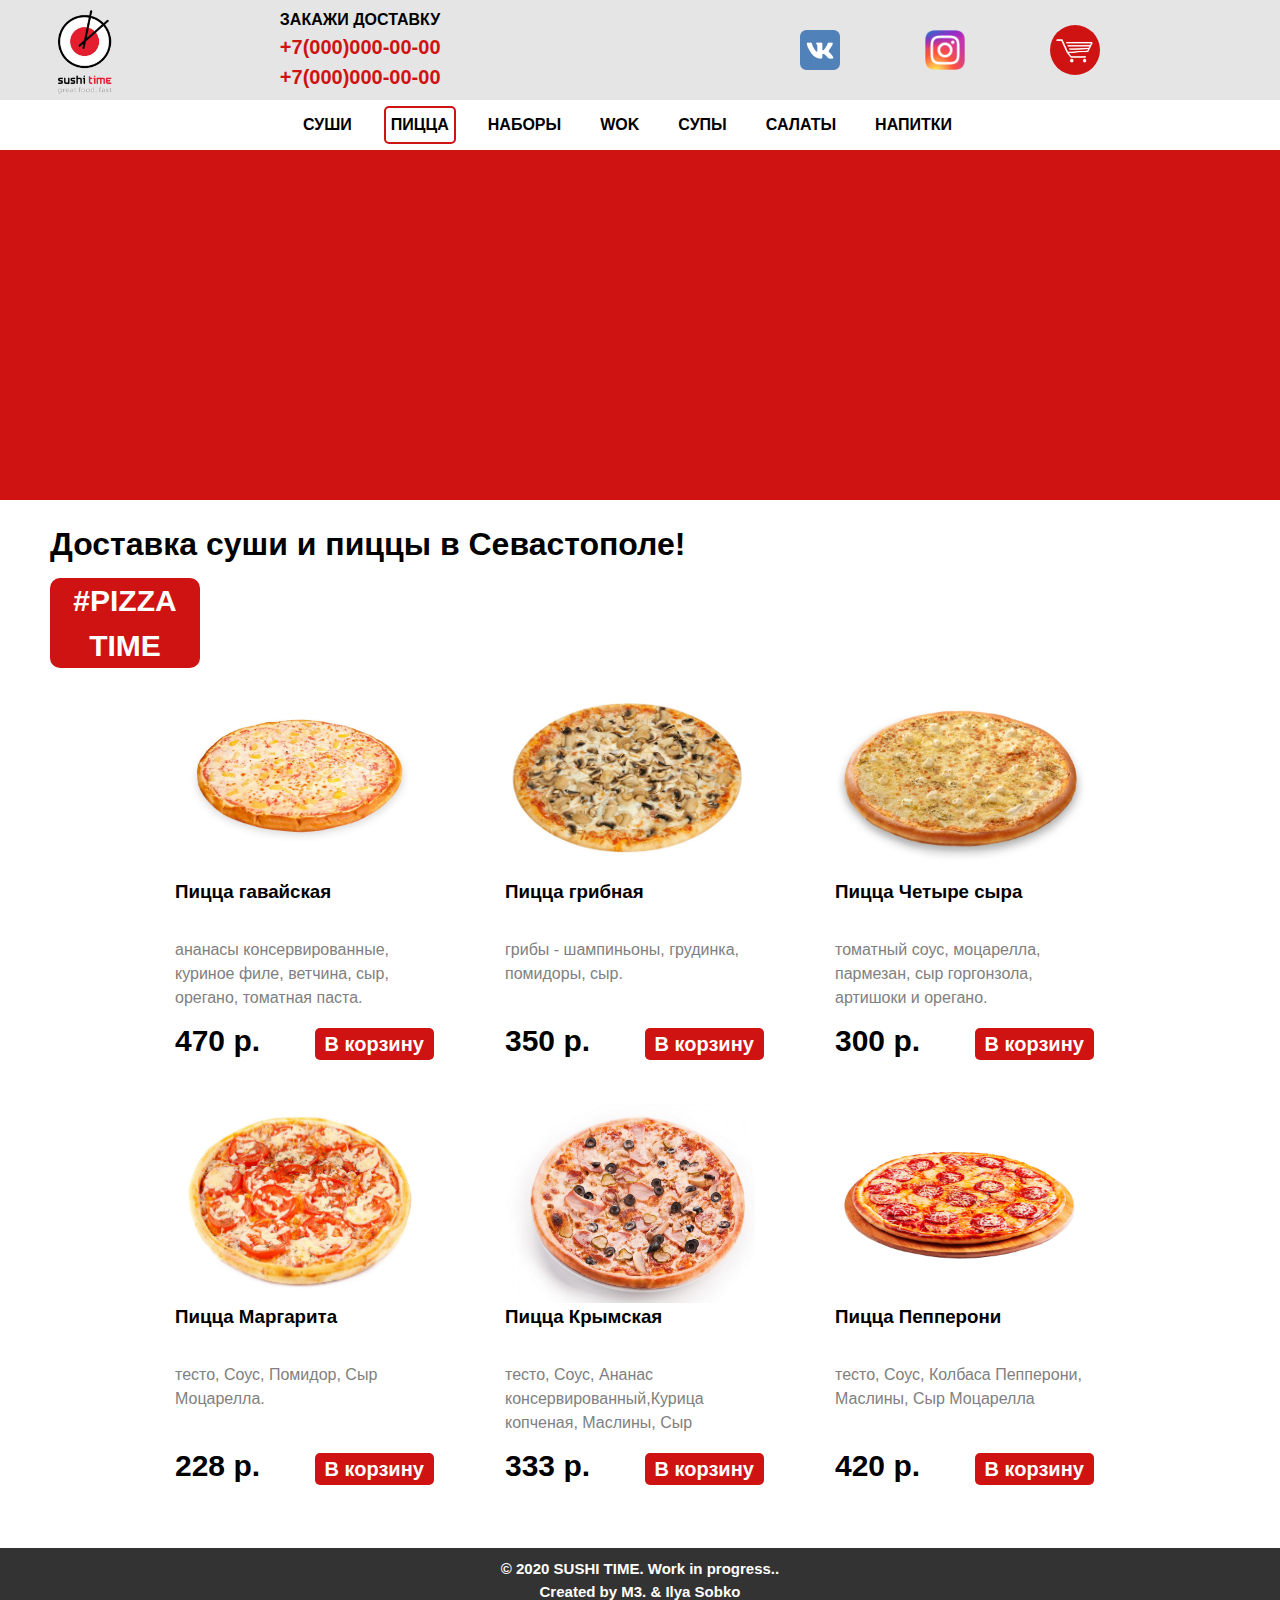
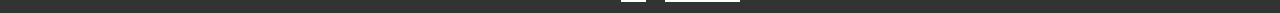
<file: pizza.html>
<!DOCTYPE html>
<html lang="ru">
<head>
	<meta charset="utf-8">
	<meta name="robots" content="index, follow">
	<meta name="theme-color" content="#cf1313">
	<meta name="viewport" content="width=device-width, initial-scale=1.0">
	<meta name="description" content="Доставка еды в Севастополе SUSHI TIME – бесплатная доставка пиццы, суши, заказ еды на дом или доставка обедов в офис.">
	<meta name="keywords" content="доставка еды, суши, пиццы, заказ еды на дом">
	<meta property="og:title" content="SUSHI TIME">
	<meta property="og:site_name" content="sushitime.ru">
	<meta property="og:url" content="https://sushitime.ru">
	<meta property="og:description" content="Доставка еды в Севастополе SUSHI TIME – бесплатная доставка пиццы, суши, заказ еды на дом или доставка обедов в офис.">
	<meta property="og:image" content="http://sushitime.ru/logo.webp">
	<meta property="og:type" content="article">
	<link rel="shortcut icon" href="favicon.ico" type="image/x-icon">
	<link rel="preload" href="style.css" as="style">
	<link rel="stylesheet" href="style.css">
	<link rel="preload" href="responsive.css" as="style">
	<link rel="stylesheet" href="responsive.css">
	<title>SUSHI TIME - Доставка еды в Севастопол!</title>
</head>
<body>
	<header>
		<section id="menu-main">
			<a href="index.html"><img src="logo.png" alt="logo" id="logo-main"></a>
			<div id="menu-one">
				<ul id="phone-main">
					<li>ЗАКАЖИ ДОСТАВКУ</li>
					<li><a href="tel:+70000000000">+7(000)000-00-00</a></li>
					<li><a href="tel:+70000000000">+7(000)000-00-00</a></li>
				</ul>
				<ul id="social">
					<li><a href="#"><img src="vk.png" alt="vk"></a></li>
					<li><a href="#"><img src="inst.png" alt="inst"></a></li>
					<li id="cart-main"><a href="#"><img src="cart.png" alt="cart"></a></li>
				</ul>
			</div>
			<div id="menu-two">
				<ul id="menu-catalog">
						<li><a href="sushi.html">СУШИ</a></li>
						<li class="active"><a href="pizza.html">ПИЦЦА</a></li>
						<li><a href="sets.html">НАБОРЫ</a></li>
						<li><a href="wok.html">WOK</a></li>
						<li><a href="soup.html">СУПЫ</a></li>
						<li><a href="salads.html">САЛАТЫ</a></li>
						<li><a href="drinks.html">НАПИТКИ</a></li>
					</ul>
			</div>
		</section>
		<section id="menu-mobile">
			<p id="mobile-logo"><a href="index.html"><img src="logo.jpg" alt="logo"></a></p>
			<ul id="phone">
				<li><a href="tel:+70000000000">+7(000)000-00-00</a></li>
				<li><a href="tel:+70000000000">+7(000)000-00-00</a></li>
			</ul>
			<nav role="navigation" id="navigat">
				<div id="menuToggle"><label for="burger">menu</label><input type="checkbox" id="burger" /><span></span><span></span><span></span> 
					<ul id="menu">
						<li><a href="sushi.html">СУШИ</a></li>
						<li class="active"><a href="pizza.html">ПИЦЦА</a></li>
						<li><a href="sets.html">НАБОРЫ</a></li>
						<li><a href="wok.html">WOK</a></li>
						<li><a href="soup.html">СУПЫ</a></li>
						<li><a href="salads.html">САЛАТЫ</a></li>
						<li><a href="drinks.html">НАПИТКИ</a></li>
						<hr>
						<li><a href="#">Акции</a></li>
						<li><a href="#">О нас</a></li>
						<li><a href="#">Доставка</a></li>
						<hr>
						<li><a href="#">ВКонтакте</a></li>
						<li><a href="#">Instagram</a></li>
					</ul>
				</div>
			</nav>
		</section>
	</header>
	<main>
		<section id="banner">
			<div id="banner-main">
				
			</div>
			<div id="banner-mobil">
				
			</div>
		</section>
		<section id="product">
			<h1>Доставка суши и пиццы в Севастополе!</h1>
			<h2 class="title">#PIZZA<br>TIME</h2>
			<div class="product-main">
			<div class="product-block">
				<img src="img/p1.jpg" alt="sushi">
				<h3>Пицца гавайская</h3>
				<p class="ingredients">ананасы консервированные, куриное филе, ветчина, сыр, орегано, томатная паста.</p>
				<p class="price">470 р.</p>
				<a href="#">В корзину</a>
			</div>
			<div class="product-block">
				<img src="img/p2.jpg" alt="sushi">
				<h3>Пицца грибная</h3>
				<p class="ingredients">грибы - шампиньоны, грудинка, помидоры, сыр.</p>
				<p class="price">350 р.</p>
				<a href="#">В корзину</a>
			</div>
			<div class="product-block">
				<img src="img/p3.jpg" alt="sushi">
				<h3>Пицца Четыре сыра</h3>
				<p class="ingredients">томатный соус, моцарелла, пармезан, сыр горгонзола, артишоки и орегано.</p>
				<p class="price">300 р.</p>
				<a href="#">В корзину</a>
			</div>
			<div class="product-block">
				<img src="img/p4.jpg" alt="sushi">
				<h3>Пицца Маргарита</h3>
				<p class="ingredients">тесто, Соус, Помидор, Сыр Моцарелла.</p>
				<p class="price">228 р.</p>
				<a href="#">В корзину</a>
			</div>
			<div class="product-block">
				<img src="img/p5.jpg" alt="sushi">
				<h3>Пицца Крымская</h3>
				<p class="ingredients">тесто, Соус, Ананас консервированный,Курица копченая, Маслины, Сыр Моцарелла,</p>
				<p class="price">333 р.</p>
				<a href="#">В корзину</a>
			</div>
			<div class="product-block">
				<img src="img/p6.jpg" alt="sushi">
				<h3>Пицца Пепперони</h3>
				<p class="ingredients">тесто, Соус, Колбаса Пепперони, Маслины, Сыр Моцарелла</p>
				<p class="price">420 р.</p>
				<a href="#">В корзину</a>
			</div>
			</div>
			<div id="cart"><img src="cart.png" alt="cart"></div>
		</section>
	</main>
	<footer>
		<div id="contact">
			
		</div>
		<div id="copyright">
			<p>© 2020 SUSHI TIME. Work in progress..</p>
			<p>Created by <a href="https://www.michael.m3st.ru/" target="_blank">M3.</a> & <a href="https://vk.com/id201954996" target="_blank">Ilya Sobko</a></p>
		</div>
	</footer>
</body>
<script>document.write('<script src="http://' + (location.host || 'localhost').split(':')[0] + ':35729/livereload.js?snipver=1"></' + 'script>')</script>
</html>
</file>
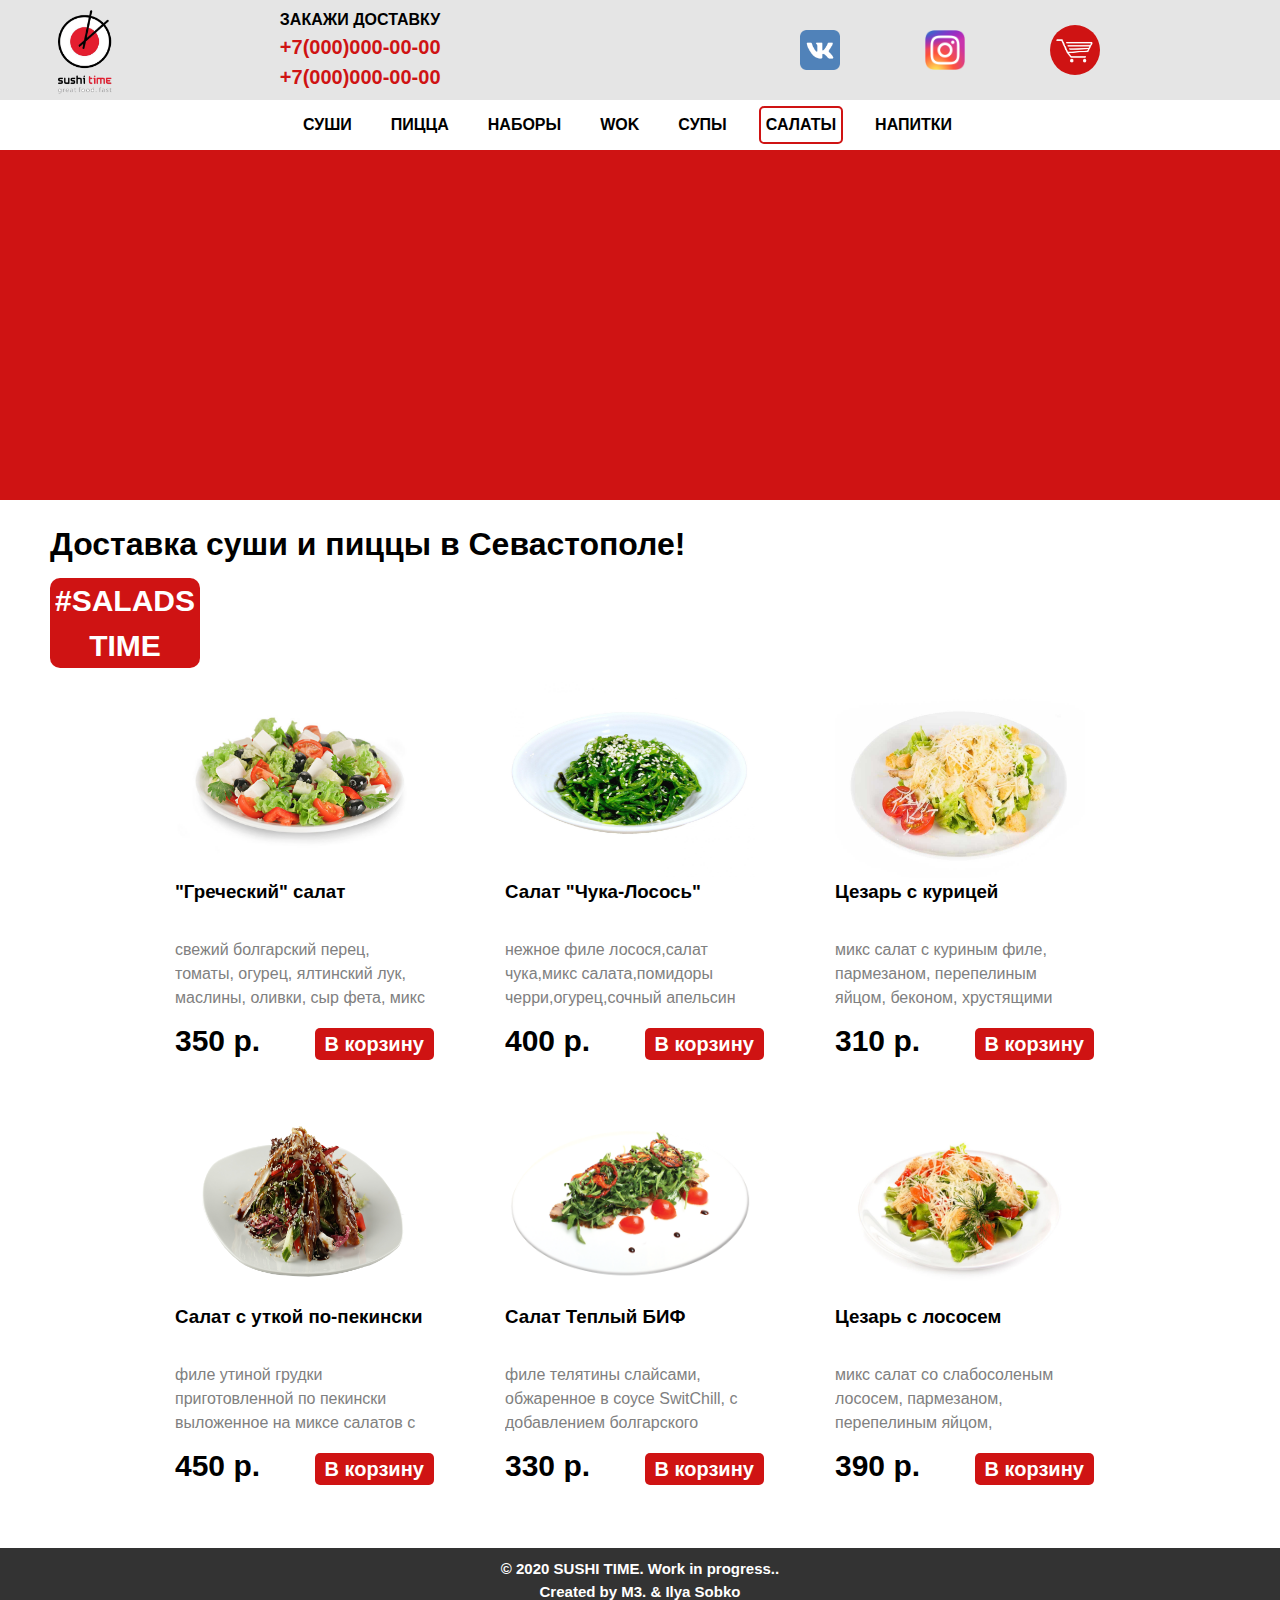
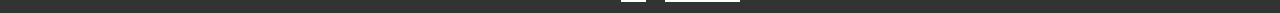
<file: salads.html>
<!DOCTYPE html>
<html lang="ru">
<head>
	<meta charset="utf-8">
	<meta name="robots" content="index, follow">
	<meta name="theme-color" content="#cf1313">
	<meta name="viewport" content="width=device-width, initial-scale=1.0">
	<meta name="description" content="Доставка еды в Севастополе SUSHI TIME – бесплатная доставка пиццы, суши, заказ еды на дом или доставка обедов в офис.">
	<meta name="keywords" content="доставка еды, суши, пиццы, заказ еды на дом">
	<meta property="og:title" content="SUSHI TIME">
	<meta property="og:site_name" content="sushitime.ru">
	<meta property="og:url" content="https://sushitime.ru">
	<meta property="og:description" content="Доставка еды в Севастополе SUSHI TIME – бесплатная доставка пиццы, суши, заказ еды на дом или доставка обедов в офис.">
	<meta property="og:image" content="http://sushitime.ru/logo.webp">
	<meta property="og:type" content="article">
	<link rel="shortcut icon" href="favicon.ico" type="image/x-icon">
	<link rel="preload" href="style.css" as="style">
	<link rel="stylesheet" href="style.css">
	<link rel="preload" href="responsive.css" as="style">
	<link rel="stylesheet" href="responsive.css">
	<title>SUSHI TIME - Доставка еды в Севастопол!</title>
</head>
<body>
	<header>
		<section id="menu-main">
			<a href="index.html"><img src="logo.png" alt="logo" id="logo-main"></a>
			<div id="menu-one">
				<ul id="phone-main">
					<li>ЗАКАЖИ ДОСТАВКУ</li>
					<li><a href="tel:+70000000000">+7(000)000-00-00</a></li>
					<li><a href="tel:+70000000000">+7(000)000-00-00</a></li>
				</ul>
				<ul id="social">
					<li><a href="#"><img src="vk.png" alt="vk"></a></li>
					<li><a href="#"><img src="inst.png" alt="inst"></a></li>
					<li id="cart-main"><a href="#"><img src="cart.png" alt="cart"></a></li>
				</ul>
			</div>
			<div id="menu-two">
				<ul id="menu-catalog">
						<li><a href="sushi.html">СУШИ</a></li>
						<li><a href="pizza.html">ПИЦЦА</a></li>
						<li><a href="sets.html">НАБОРЫ</a></li>
						<li><a href="wok.html">WOK</a></li>
						<li><a href="soup.html">СУПЫ</a></li>
						<li class="active"><a href="salads.html">САЛАТЫ</a></li>
						<li><a href="drinks.html">НАПИТКИ</a></li>
					</ul>
			</div>
		</section>
		<section id="menu-mobile">
			<p id="mobile-logo"><a href="index.html"><img src="logo.jpg" alt="logo"></a></p>
			<ul id="phone">
				<li><a href="tel:+70000000000">+7(000)000-00-00</a></li>
				<li><a href="tel:+70000000000">+7(000)000-00-00</a></li>
			</ul>
			<nav role="navigation" id="navigat">
				<div id="menuToggle"><label for="burger">menu</label><input type="checkbox" id="burger" /><span></span><span></span><span></span> 
					<ul id="menu">
						<li><a href="sushi.html">СУШИ</a></li>
						<li><a href="pizza.html">ПИЦЦА</a></li>
						<li><a href="sets.html">НАБОРЫ</a></li>
						<li><a href="wok.html">WOK</a></li>
						<li><a href="soup.html">СУПЫ</a></li>
						<li class="active"><a href="salads.html">САЛАТЫ</a></li>
						<li><a href="drinks.html">НАПИТКИ</a></li>
						<hr>
						<li><a href="#">Акции</a></li>
						<li><a href="#">О нас</a></li>
						<li><a href="#">Доставка</a></li>
						<hr>
						<li><a href="#">ВКонтакте</a></li>
						<li><a href="#">Instagram</a></li>
					</ul>
				</div>
			</nav>
		</section>
	</header>
	<main>
		<section id="banner">
			<div id="banner-main">
				
			</div>
			<div id="banner-mobil">
				
			</div>
		</section>
		<section id="product">
			<h1>Доставка суши и пиццы в Севастополе!</h1>
			<h2 class="title">#SALADS<br>TIME</h2>
			<div class="product-main">
			<div class="product-block">
				<img src="img/sa1.jpg" alt="sushi">
				<h3>"Греческий" салат</h3>
				<p class="ingredients">свежий  болгарский перец, томаты, огурец, ялтинский лук, маслины, оливки, сыр фета, микс салатов Радиччио, Латука, листьев Мангольда, Лола-россо, Айсберга, заправленный заправкой "винегар"</p>
				<p class="price">350 р.</p>
				<a href="#">В корзину</a>
			</div>
			<div class="product-block">
				<img src="img/sa2.jpg" alt="sushi">
				<h3>Салат "Чука-Лосось"</h3>
				<p class="ingredients">нежное филе лосося,салат чука,микс салата,помидоры черри,огурец,сочный апельсин под ореховым соусом</p>
				<p class="price">400 р.</p>
				<a href="#">В корзину</a>
			</div>
			<div class="product-block">
				<img src="img/sa3.jpg" alt="sushi">
				<h3>Цезарь с курицей </h3>
				<p class="ingredients">микс салат с куриным филе, пармезаном, перепелиным яйцом, беконом, хрустящими гренками под фирменным соусом , со сладкими помидорами черри</p>
				<p class="price">310 р.</p>
				<a href="#">В корзину</a>
			</div>
			<div class="product-block">
				<img src="img/sa4.jpg" alt="sushi">
				<h3>Салат с уткой по-пекински</h3>
				<p class="ingredients">филе утиной грудки приготовленной по пекински выложенное на миксе салатов с томатами черри, свежей грушей, орехами кешью и бальзамическим соусом.</p>
				<p class="price">450 р.</p>
				<a href="#">В корзину</a>
			</div>
			<div class="product-block">
				<img src="img/sa5.jpg" alt="sushi">
				<h3>Салат Теплый БИФ</h3>
				<p class="ingredients">филе телятины слайсами, обжаренное в соусе SwitChill, с добавлением болгарского перца,орехов кешью, микс салата и помидор.</p>
				<p class="price">330 р.</p>
				<a href="#">В корзину</a>
			</div>
			<div class="product-block">
				<img src="img/sa6.jpg" alt="sushi">
				<h3>Цезарь с лососем</h3>
				<p class="ingredients">микс салат со слабосоленым лососем, пармезаном, перепелиным яйцом, хрустящими гренками под фирменным соусом , со сладкими помидорами черри</p>
				<p class="price">390 р.</p>
				<a href="#">В корзину</a>
			</div>
			
			</div>
			</div>
			<div id="cart"><img src="cart.png" alt="cart"></div>
		</section>
	</main>
	<footer>
		<div id="contact">
			
		</div>
		<div id="copyright">
			<p>© 2020 SUSHI TIME. Work in progress..</p>
			<p>Created by <a href="https://www.michael.m3st.ru/" target="_blank">M3.</a> & <a href="https://vk.com/id201954996" target="_blank">Ilya Sobko</a></p>
		</div>
	</footer>
</body>
<script>document.write('<script src="http://' + (location.host || 'localhost').split(':')[0] + ':35729/livereload.js?snipver=1"></' + 'script>')</script>
</html>
</file>
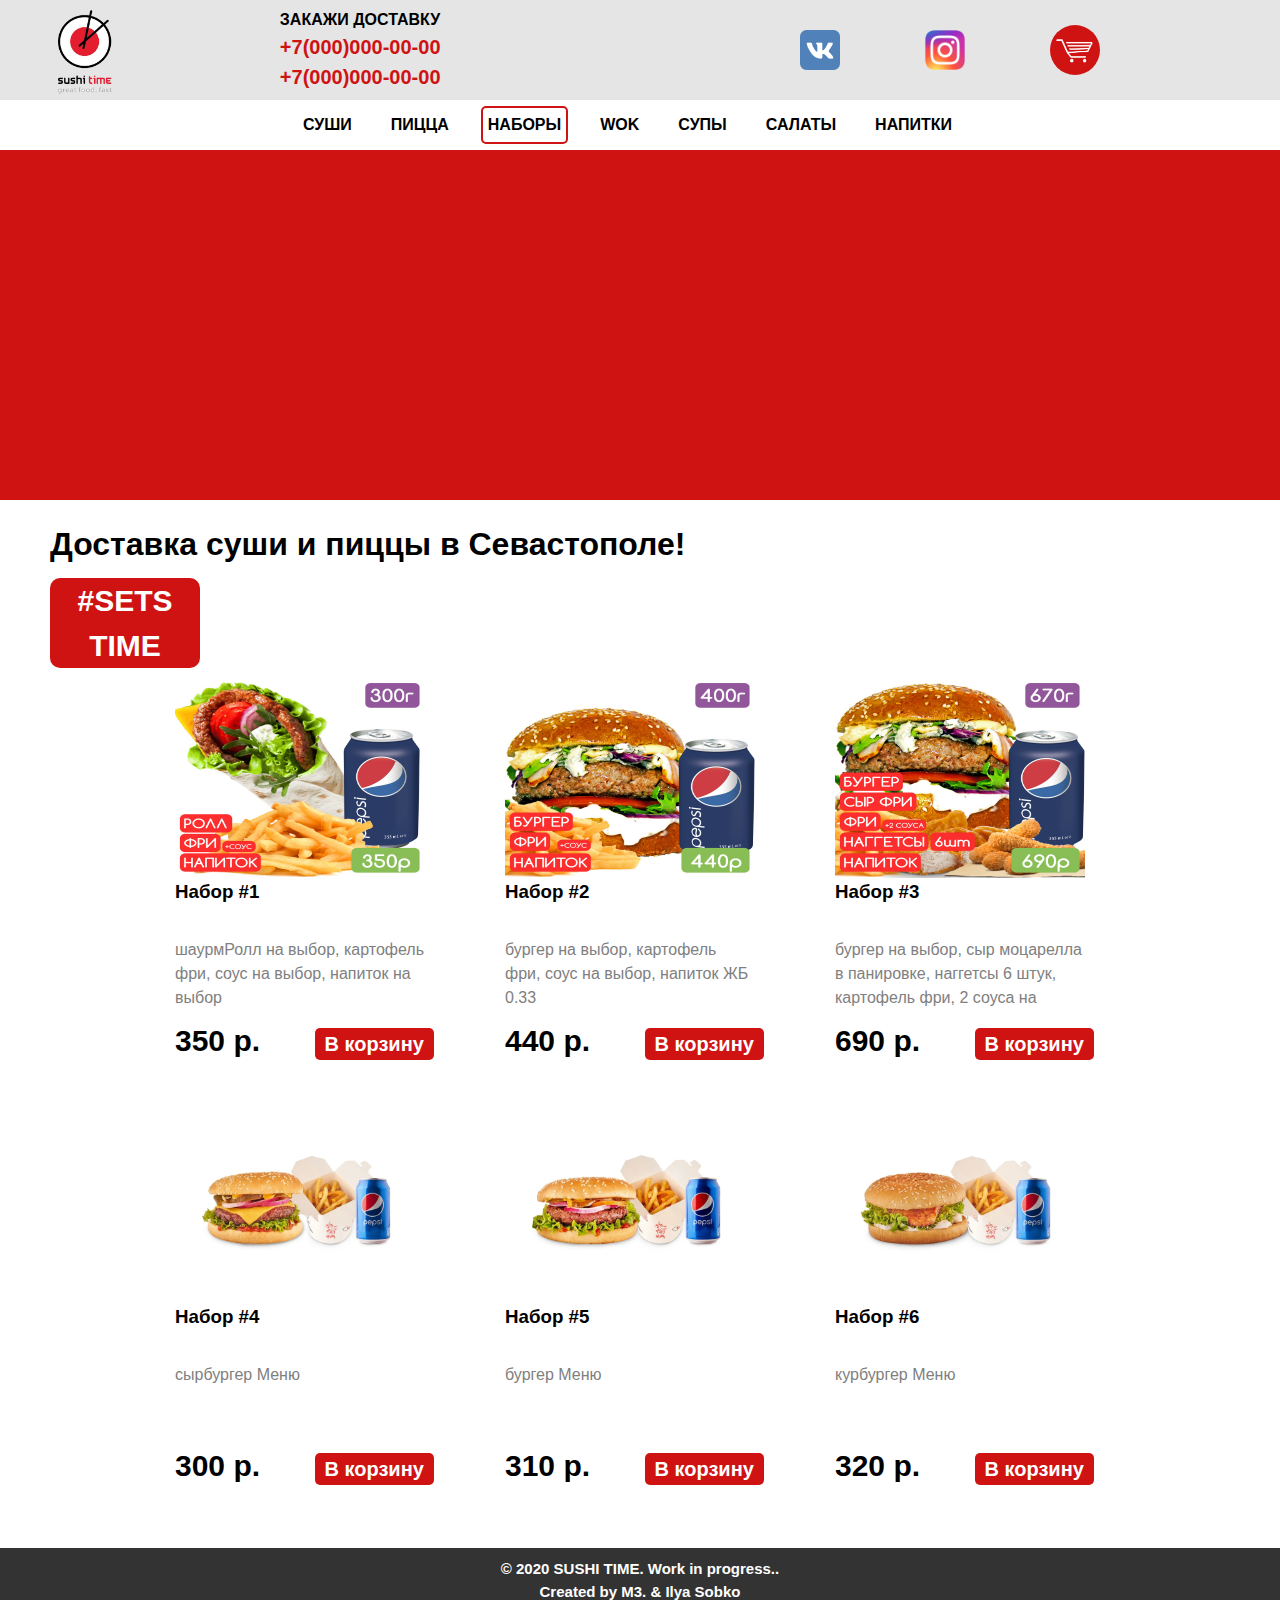
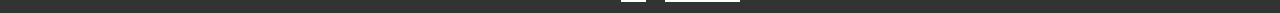
<file: sets.html>
<!DOCTYPE html>
<html lang="ru">
<head>
	<meta charset="utf-8">
	<meta name="robots" content="index, follow">
	<meta name="theme-color" content="#cf1313">
	<meta name="viewport" content="width=device-width, initial-scale=1.0">
	<meta name="description" content="Доставка еды в Севастополе SUSHI TIME – бесплатная доставка пиццы, суши, заказ еды на дом или доставка обедов в офис.">
	<meta name="keywords" content="доставка еды, суши, пиццы, заказ еды на дом">
	<meta property="og:title" content="SUSHI TIME">
	<meta property="og:site_name" content="sushitime.ru">
	<meta property="og:url" content="https://sushitime.ru">
	<meta property="og:description" content="Доставка еды в Севастополе SUSHI TIME – бесплатная доставка пиццы, суши, заказ еды на дом или доставка обедов в офис.">
	<meta property="og:image" content="http://sushitime.ru/logo.webp">
	<meta property="og:type" content="article">
	<link rel="shortcut icon" href="favicon.ico" type="image/x-icon">
	<link rel="preload" href="style.css" as="style">
	<link rel="stylesheet" href="style.css">
	<link rel="preload" href="responsive.css" as="style">
	<link rel="stylesheet" href="responsive.css">
	<title>SUSHI TIME - Доставка еды в Севастопол!</title>
</head>
<body>
	<header>
		<section id="menu-main">
			<a href="index.html"><img src="logo.png" alt="logo" id="logo-main"></a>
			<div id="menu-one">
				<ul id="phone-main">
					<li>ЗАКАЖИ ДОСТАВКУ</li>
					<li><a href="tel:+70000000000">+7(000)000-00-00</a></li>
					<li><a href="tel:+70000000000">+7(000)000-00-00</a></li>
				</ul>
				<ul id="social">
					<li><a href="#"><img src="vk.png" alt="vk"></a></li>
					<li><a href="#"><img src="inst.png" alt="inst"></a></li>
					<li id="cart-main"><a href="#"><img src="cart.png" alt="cart"></a></li>
				</ul>
			</div>
			<div id="menu-two">
				<ul id="menu-catalog">
						<li><a href="sushi.html">СУШИ</a></li>
						<li><a href="pizza.html">ПИЦЦА</a></li>
						<li class="active"><a href="sets.html">НАБОРЫ</a></li>
						<li><a href="wok.html">WOK</a></li>
						<li><a href="soup.html">СУПЫ</a></li>
						<li><a href="salads.html">САЛАТЫ</a></li>
						<li><a href="drinks.html">НАПИТКИ</a></li>
					</ul>
			</div>
		</section>
		<section id="menu-mobile">
			<p id="mobile-logo"><a href="index.html"><img src="logo.jpg" alt="logo"></a></p>
			<ul id="phone">
				<li><a href="tel:+70000000000">+7(000)000-00-00</a></li>
				<li><a href="tel:+70000000000">+7(000)000-00-00</a></li>
			</ul>
			<nav role="navigation" id="navigat">
				<div id="menuToggle"><label for="burger">menu</label><input type="checkbox" id="burger" /><span></span><span></span><span></span> 
					<ul id="menu">
						<li><a href="sushi.html">СУШИ</a></li>
						<li><a href="pizza.html">ПИЦЦА</a></li>
						<li class="active"><a href="sets.html">НАБОРЫ</a></li>
						<li><a href="wok.html">WOK</a></li>
						<li><a href="soup.html">СУПЫ</a></li>
						<li><a href="salads.html">САЛАТЫ</a></li>
						<li><a href="drinks.html">НАПИТКИ</a></li>
						<hr>
						<li><a href="#">Акции</a></li>
						<li><a href="#">О нас</a></li>
						<li><a href="#">Доставка</a></li>
						<hr>
						<li><a href="#">ВКонтакте</a></li>
						<li><a href="#">Instagram</a></li>
					</ul>
				</div>
			</nav>
		</section>
	</header>
	<main>
		<section id="banner">
			<div id="banner-main">
				
			</div>
			<div id="banner-mobil">
				
			</div>
		</section>
		<section id="product">
			<h1>Доставка суши и пиццы в Севастополе!</h1>
			<h2 class="title">#SETS<br>TIME</h2>
			<div class="product-main">
			<div class="product-block">
				<img src="img/n1.jpg" alt="sushi">
				<h3>Набор #1</h3>
				<p class="ingredients">шаурмРолл на выбор, картофель фри, соус на выбор, напиток на выбор</p>
				<p class="price">350 р.</p>
				<a href="#">В корзину</a>
			</div>
			<div class="product-block">
				<img src="img/n2.jpg" alt="sushi">
				<h3>Набор #2</h3>
				<p class="ingredients">бургер на выбор, картофель фри, соус на выбор, напиток ЖБ 0.33</p>
				<p class="price">440 р.</p>
				<a href="#">В корзину</a>
			</div>
			<div class="product-block">
				<img src="img/n3.jpg" alt="sushi">
				<h3>Набор #3</h3>
				<p class="ingredients">бургер на выбор, сыр моцарелла в панировке, наггетсы 6 штук, картофель фри, 2 соуса на выбор, напиток ЖБ 0.33</p>
				<p class="price">690 р.</p>
				<a href="#">В корзину</a>
			</div>
			<div class="product-block">
				<img src="img/n4.jpg" alt="sushi">
				<h3>Набор #4</h3>
				<p class="ingredients">cырбургер Меню</p>
				<p class="price">300 р.</p>
				<a href="#">В корзину</a>
			</div>
			<div class="product-block">
				<img src="img/n5.jpg" alt="sushi">
				<h3>Набор #5</h3>
				<p class="ingredients">бургер Меню</p>
				<p class="price">310 р.</p>
				<a href="#">В корзину</a>
			</div>
			<div class="product-block">
				<img src="img/n6.jpg" alt="sushi">
				<h3>Набор #6</h3>
				<p class="ingredients">курбургер Меню</p>
				<p class="price">320 р.</p>
				<a href="#">В корзину</a>
			</div>
			
			</div>
			</div>
			<div id="cart"><img src="cart.png" alt="cart"></div>
		</section>
	</main>
	<footer>
		<div id="contact">
			
		</div>
		<div id="copyright">
			<p>© 2020 SUSHI TIME. Work in progress..</p>
			<p>Created by <a href="https://www.michael.m3st.ru/" target="_blank">M3.</a> & <a href="https://vk.com/id201954996" target="_blank">Ilya Sobko</a></p>
		</div>
	</footer>
</body>
<script>document.write('<script src="http://' + (location.host || 'localhost').split(':')[0] + ':35729/livereload.js?snipver=1"></' + 'script>')</script>
</html>
</file>
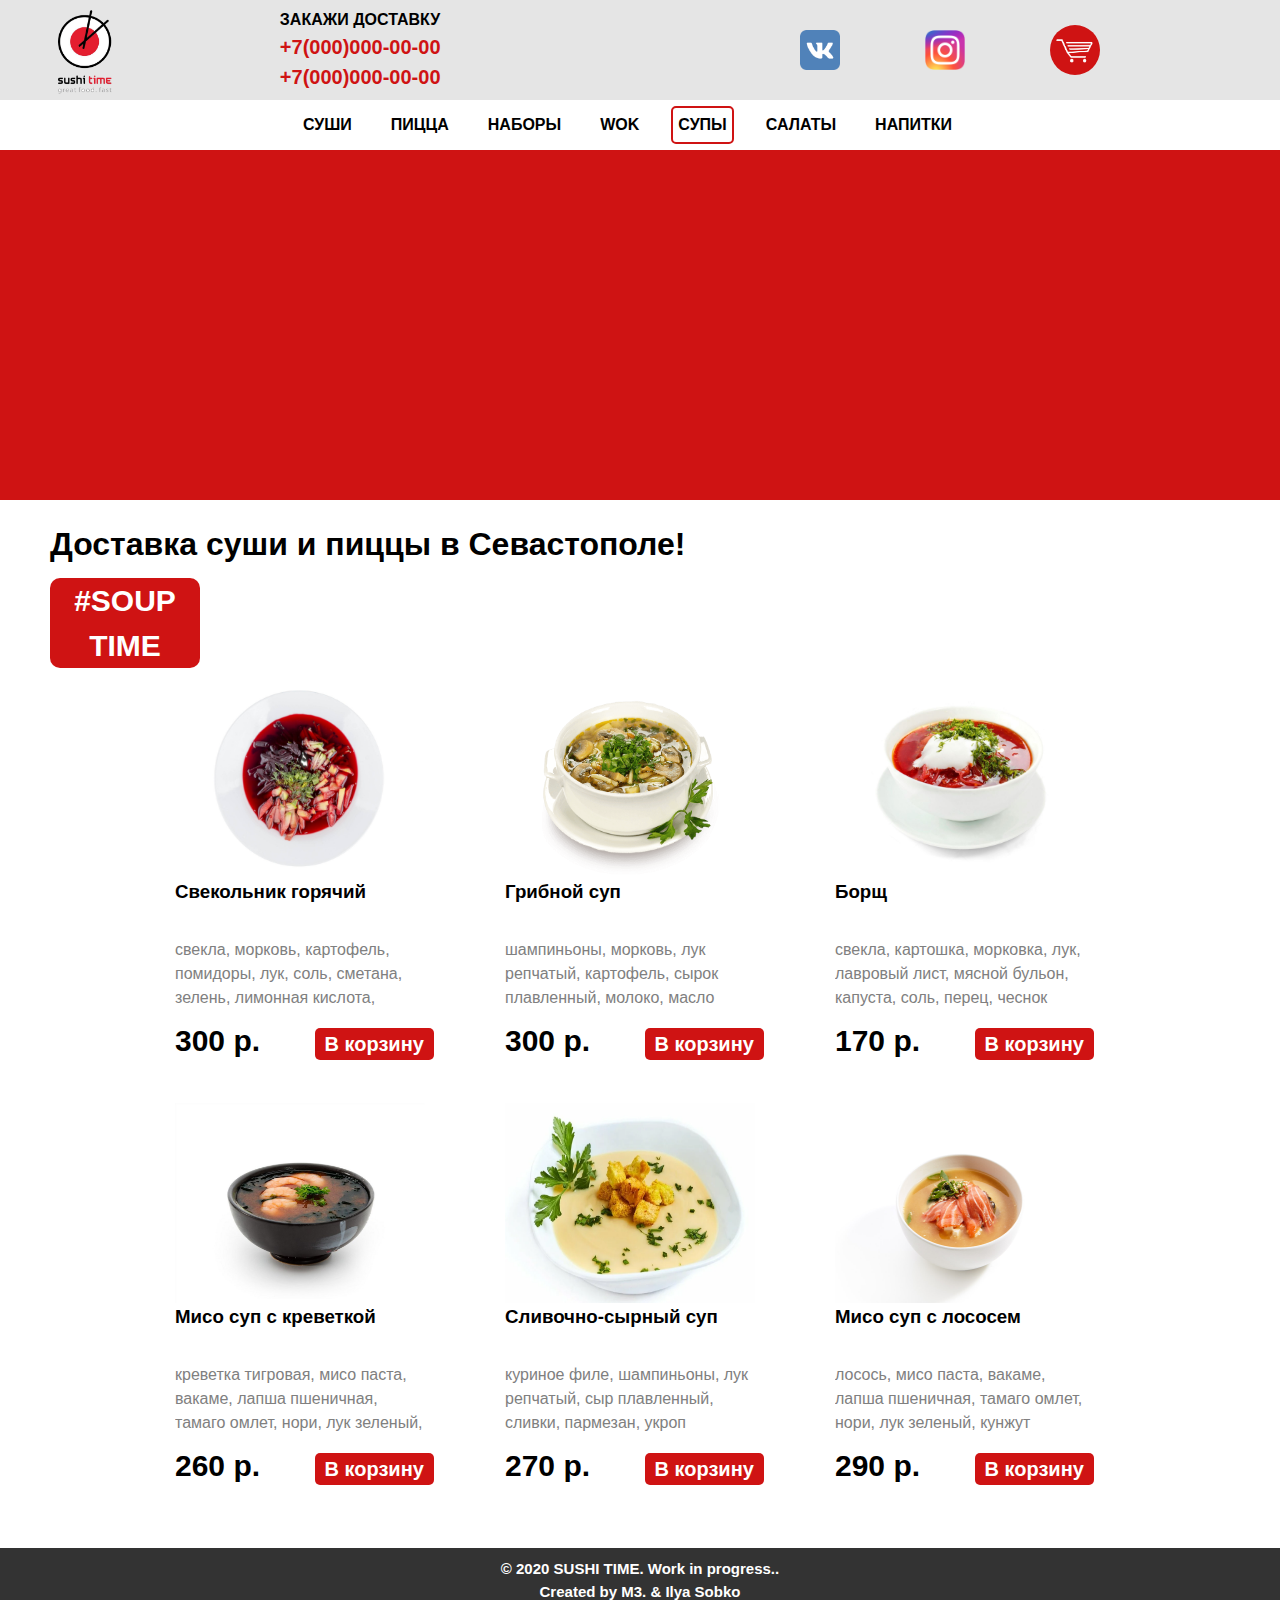
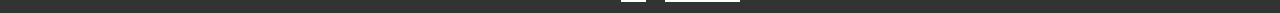
<file: soup.html>
<!DOCTYPE html>
<html lang="ru">
<head>
	<meta charset="utf-8">
	<meta name="robots" content="index, follow">
	<meta name="theme-color" content="#cf1313">
	<meta name="viewport" content="width=device-width, initial-scale=1.0">
	<meta name="description" content="Доставка еды в Севастополе SUSHI TIME – бесплатная доставка пиццы, суши, заказ еды на дом или доставка обедов в офис.">
	<meta name="keywords" content="доставка еды, суши, пиццы, заказ еды на дом">
	<meta property="og:title" content="SUSHI TIME">
	<meta property="og:site_name" content="sushitime.ru">
	<meta property="og:url" content="https://sushitime.ru">
	<meta property="og:description" content="Доставка еды в Севастополе SUSHI TIME – бесплатная доставка пиццы, суши, заказ еды на дом или доставка обедов в офис.">
	<meta property="og:image" content="http://sushitime.ru/logo.webp">
	<meta property="og:type" content="article">
	<link rel="shortcut icon" href="favicon.ico" type="image/x-icon">
	<link rel="preload" href="style.css" as="style">
	<link rel="stylesheet" href="style.css">
	<link rel="preload" href="responsive.css" as="style">
	<link rel="stylesheet" href="responsive.css">
	<title>SUSHI TIME - Доставка еды в Севастопол!</title>
</head>
<body>
	<header>
		<section id="menu-main">
			<a href="index.html"><img src="logo.png" alt="logo" id="logo-main"></a>
			<div id="menu-one">
				<ul id="phone-main">
					<li>ЗАКАЖИ ДОСТАВКУ</li>
					<li><a href="tel:+70000000000">+7(000)000-00-00</a></li>
					<li><a href="tel:+70000000000">+7(000)000-00-00</a></li>
				</ul>
				<ul id="social">
					<li><a href="#"><img src="vk.png" alt="vk"></a></li>
					<li><a href="#"><img src="inst.png" alt="inst"></a></li>
					<li id="cart-main"><a href="#"><img src="cart.png" alt="cart"></a></li>
				</ul>
			</div>
			<div id="menu-two">
				<ul id="menu-catalog">
						<li><a href="sushi.html">СУШИ</a></li>
						<li><a href="pizza.html">ПИЦЦА</a></li>
						<li><a href="sets.html">НАБОРЫ</a></li>
						<li><a href="wok.html">WOK</a></li>
						<li class="active"><a href="soup.html">СУПЫ</a></li>
						<li><a href="salads.html">САЛАТЫ</a></li>
						<li><a href="drinks.html">НАПИТКИ</a></li>
					</ul>
			</div>
		</section>
		<section id="menu-mobile">
			<p id="mobile-logo"><a href="index.html"><img src="logo.jpg" alt="logo"></a></p>
			<ul id="phone">
				<li><a href="tel:+70000000000">+7(000)000-00-00</a></li>
				<li><a href="tel:+70000000000">+7(000)000-00-00</a></li>
			</ul>
			<nav role="navigation" id="navigat">
				<div id="menuToggle"><label for="burger">menu</label><input type="checkbox" id="burger" /><span></span><span></span><span></span> 
					<ul id="menu">
						<li><a href="sushi.html">СУШИ</a></li>
						<li><a href="pizza.html">ПИЦЦА</a></li>
						<li><a href="sets.html">НАБОРЫ</a></li>
						<li><a href="wok.html">WOK</a></li>
						<li class="active"><a href="soup.html">СУПЫ</a></li>
						<li><a href="salads.html">САЛАТЫ</a></li>
						<li><a href="drinks.html">НАПИТКИ</a></li>
						<hr>
						<li><a href="#">Акции</a></li>
						<li><a href="#">О нас</a></li>
						<li><a href="#">Доставка</a></li>
						<hr>
						<li><a href="#">ВКонтакте</a></li>
						<li><a href="#">Instagram</a></li>
					</ul>
				</div>
			</nav>
		</section>
	</header>
	<main>
		<section id="banner">
			<div id="banner-main">
				
			</div>
			<div id="banner-mobil">
				
			</div>
		</section>
		<section id="product">
			<h1>Доставка суши и пиццы в Севастополе!</h1>
			<h2 class="title">#SOUP<br>TIME</h2>
			<div class="product-main">
			<div class="product-block">
				<img src="img/s1.jpg" alt="sushi">
				<h3>Свекольник горячий</h3>
				<p class="ingredients">cвекла, морковь, картофель, помидоры, лук, соль, сметана, зелень, лимонная кислота, сахар.</p>
				<p class="price">300 р.</p>
				<a href="#">В корзину</a>
			</div>
			<div class="product-block">
				<img src="img/s2.jpg" alt="sushi">
				<h3>Грибной суп</h3>
				<p class="ingredients">шампиньоны, морковь, лук репчатый, картофель, сырок плавленный, молоко, масло растительное, соль, перец, зелень.</p>
				<p class="price">300 р.</p>
				<a href="#">В корзину</a>
			</div>
			<div class="product-block">
				<img src="img/s3.jpg" alt="sushi">
				<h3>Борщ</h3>
				<p class="ingredients">свекла,
картошка, морковка, лук, лавровый лист, мясной бульон, капуста, соль, перец, чеснок </p>
				<p class="price">170 р.</p>
				<a href="#">В корзину</a>
			</div>
			<div class="product-block">
				<img src="img/s4.jpg" alt="sushi">
				<h3>Мисо суп с креветкой</h3>
				<p class="ingredients">креветка тигровая, мисо паста, вакаме, лапша пшеничная, тамаго омлет, нори, лук зеленый, кунжут</p>
				<p class="price">260 р.</p>
				<a href="#">В корзину</a>
			</div>
			<div class="product-block">
				<img src="img/s5.jpg" alt="sushi">
				<h3>Сливочно-сырный суп</h3>
				<p class="ingredients">куриное филе, шампиньоны, лук репчатый, сыр плавленный, сливки, пармезан, укроп</p>
				<p class="price">270 р.</p>
				<a href="#">В корзину</a>
			</div>
			<div class="product-block">
				<img src="img/s6.jpg" alt="sushi">
				<h3>Мисо суп с лососем</h3>
				<p class="ingredients">лосось, мисо паста, вакаме, лапша пшеничная, тамаго омлет, нори, лук зеленый, кунжут</p>
				<p class="price">290 р.</p>
				<a href="#">В корзину</a>
			</div>
			</div>
			<div id="cart"><img src="cart.png" alt="cart"></div>
		</section>
	</main>
	<footer>
		<div id="contact">
			
		</div>
		<div id="copyright">
			<p>© 2020 SUSHI TIME. Work in progress..</p>
			<p>Created by <a href="https://www.michael.m3st.ru/" target="_blank">M3.</a> & <a href="https://vk.com/id201954996" target="_blank">Ilya Sobko</a></p>
		</div>
	</footer>
</body>
<script>document.write('<script src="http://' + (location.host || 'localhost').split(':')[0] + ':35729/livereload.js?snipver=1"></' + 'script>')</script>
</html>
</file>
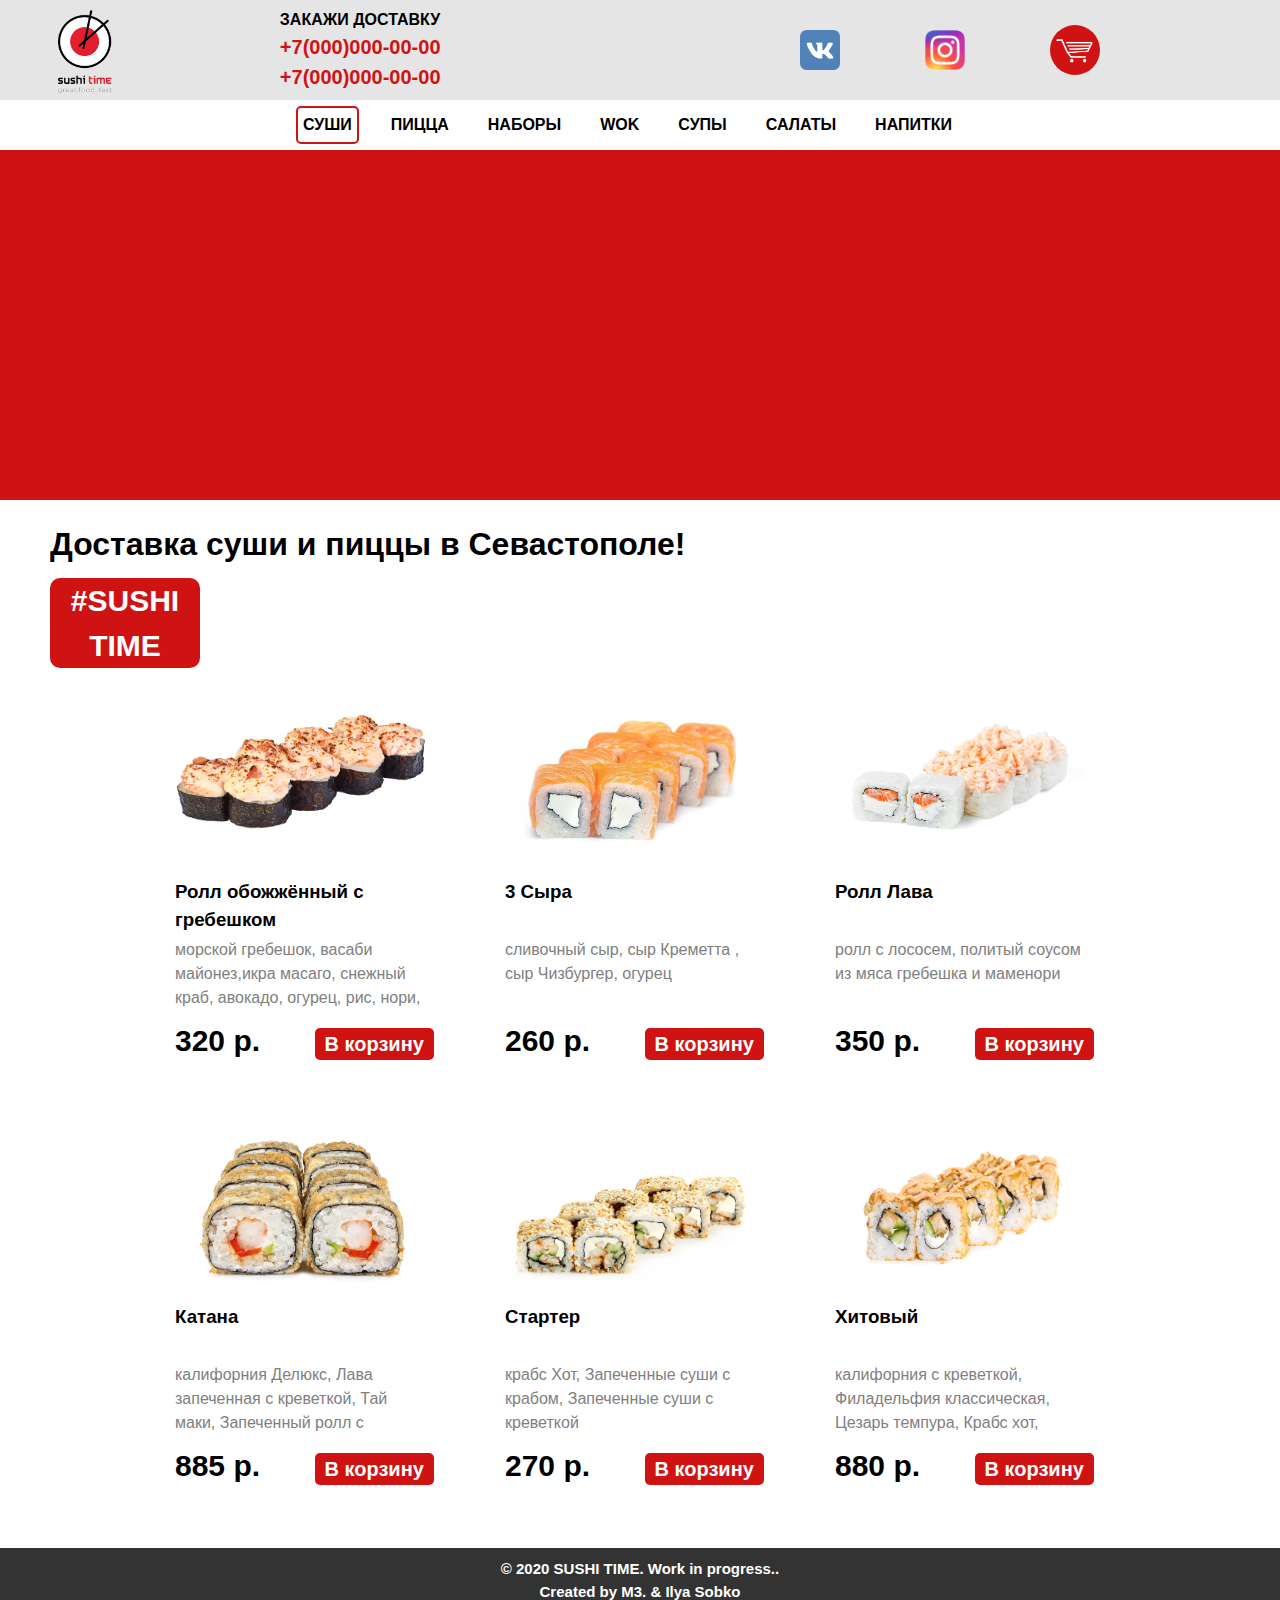
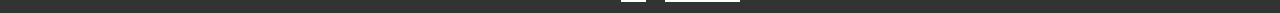
<file: sushi.html>
<!DOCTYPE html>
<html lang="ru">
<head>
	<meta charset="utf-8">
	<meta name="robots" content="index, follow">
	<meta name="theme-color" content="#cf1313">
	<meta name="viewport" content="width=device-width, initial-scale=1.0">
	<meta name="description" content="Доставка еды в Севастополе SUSHI TIME – бесплатная доставка пиццы, суши, заказ еды на дом или доставка обедов в офис.">
	<meta name="keywords" content="доставка еды, суши, пиццы, заказ еды на дом">
	<meta property="og:title" content="SUSHI TIME">
	<meta property="og:site_name" content="sushitime.ru">
	<meta property="og:url" content="https://sushitime.ru">
	<meta property="og:description" content="Доставка еды в Севастополе SUSHI TIME – бесплатная доставка пиццы, суши, заказ еды на дом или доставка обедов в офис.">
	<meta property="og:image" content="http://sushitime.ru/logo.webp">
	<meta property="og:type" content="article">
	<link rel="shortcut icon" href="favicon.ico" type="image/x-icon">
	<link rel="preload" href="style.css" as="style">
	<link rel="stylesheet" href="style.css">
	<link rel="preload" href="responsive.css" as="style">
	<link rel="stylesheet" href="responsive.css">
	<title>SUSHI TIME - Доставка еды в Севастопол!</title>
</head>
<body>
	<header>
		<section id="menu-main">
			<a href="index.html"><img src="logo.png" alt="logo" id="logo-main"></a>
			<div id="menu-one">
				<ul id="phone-main">
					<li>ЗАКАЖИ ДОСТАВКУ</li>
					<li><a href="tel:+70000000000">+7(000)000-00-00</a></li>
					<li><a href="tel:+70000000000">+7(000)000-00-00</a></li>
				</ul>
				<ul id="social">
					<li><a href="#"><img src="vk.png" alt="vk"></a></li>
					<li><a href="#"><img src="inst.png" alt="inst"></a></li>
					<li id="cart-main"><a href="#"><img src="cart.png" alt="cart"></a></li>
				</ul>
			</div>
			<div id="menu-two">
				<ul id="menu-catalog">
						<li class="active"><a href="sushi.html">СУШИ</a></li>
						<li><a href="pizza.html">ПИЦЦА</a></li>
						<li><a href="sets.html">НАБОРЫ</a></li>
						<li><a href="wok.html">WOK</a></li>
						<li><a href="soup.html">СУПЫ</a></li>
						<li><a href="salads.html">САЛАТЫ</a></li>
						<li><a href="drinks.html">НАПИТКИ</a></li>
					</ul>
			</div>
		</section>
		<section id="menu-mobile">
			<p id="mobile-logo"><a href="index.html"><img src="logo.jpg" alt="logo"></a></p>
			<ul id="phone">
				<li><a href="tel:+70000000000">+7(000)000-00-00</a></li>
				<li><a href="tel:+70000000000">+7(000)000-00-00</a></li>
			</ul>
			<nav role="navigation" id="navigat">
				<div id="menuToggle"><label for="burger">menu</label><input type="checkbox" id="burger" /><span></span><span></span><span></span> 
					<ul id="menu">
						<li class="active"><a href="sushi.html">СУШИ</a></li>
						<li><a href="pizza.html">ПИЦЦА</a></li>
						<li><a href="sets.html">НАБОРЫ</a></li>
						<li><a href="wok.html">WOK</a></li>
						<li><a href="soup.html">СУПЫ</a></li>
						<li><a href="salads.html">САЛАТЫ</a></li>
						<li><a href="drinks.html">НАПИТКИ</a></li>
						<hr>
						<li><a href="#">Акции</a></li>
						<li><a href="#">О нас</a></li>
						<li><a href="#">Доставка</a></li>
						<hr>
						<li><a href="#">ВКонтакте</a></li>
						<li><a href="#">Instagram</a></li>
					</ul>
				</div>
			</nav>
		</section>
	</header>
	<main>
		<section id="banner">
			<div id="banner-main">
				
			</div>
			<div id="banner-mobil">
				
			</div>
		</section>
		<section id="product">
			<h1>Доставка суши и пиццы в Севастополе!</h1>
			<h2 class="title">#SUSHI<br>TIME</h2>
			<div class="product-main">
			<div class="product-block">
				<img src="img/1.jpg" alt="sushi">
				<h3>Ролл обожжённый с гребешком</h3>
				<p class="ingredients">морской гребешок, васаби майонез,икра масаго, снежный краб, авокадо, огурец, рис, нори, кунжут.</p>
				<p class="price">320 р.</p>
				<a href="#">В корзину</a>
			</div>
			<div class="product-block">
				<img src="img/2.jpg" alt="sushi">
				<h3>3 Сыра</h3>
				<p class="ingredients">сливочный сыр, сыр Креметта , сыр Чизбургер, огурец </p>
				<p class="price">260 р.</p>
				<a href="#">В корзину</a>
			</div>
			<div class="product-block">
				<img src="img/3.jpg" alt="sushi">
				<h3>Ролл Лава</h3>
				<p class="ingredients">ролл с лососем, политый соусом из мяса гребешка и маменори</p>
				<p class="price">350 р.</p>
				<a href="#">В корзину</a>
			</div>
			<div class="product-block">
				<img src="img/4.jpg" alt="sushi">
				<h3>Катана</h3>
				<p class="ingredients">калифорния Делюкс, Лава запеченная с креветкой, Тай маки, Запеченный ролл с лососем.</p>
				<p class="price">885 р.</p>
				<a href="#">В корзину</a>
			</div>
			<div class="product-block">
				<img src="img/5.jpg" alt="sushi">
				<h3>Стартер</h3>
				<p class="ingredients">крабс Хот, Запеченные суши с крабом, Запеченные суши с креветкой</p>
				<p class="price">270 р.</p>
				<a href="#">В корзину</a>
			</div>
			<div class="product-block">
				<img src="img/6.jpg" alt="sushi">
				<h3>Хитовый</h3>
				<p class="ingredients">калифорния с креветкой, Филадельфия классическая, Цезарь темпура, Крабс хот, Салмон хот</p>
				<p class="price">880 р.</p>
				<a href="#">В корзину</a>
			</div>
			</div>
			<div id="cart"><img src="cart.png" alt="cart"></div>
		</section>
	</main>
	<footer>
		<div id="contact">
			
		</div>
		<div id="copyright">
			<p>© 2020 SUSHI TIME. Work in progress..</p>
			<p>Created by <a href="https://www.michael.m3st.ru/" target="_blank">M3.</a> & <a href="https://vk.com/id201954996" target="_blank">Ilya Sobko</a></p>
		</div>
	</footer>
</body>
<script>document.write('<script src="http://' + (location.host || 'localhost').split(':')[0] + ':35729/livereload.js?snipver=1"></' + 'script>')</script>
</html>
</file>
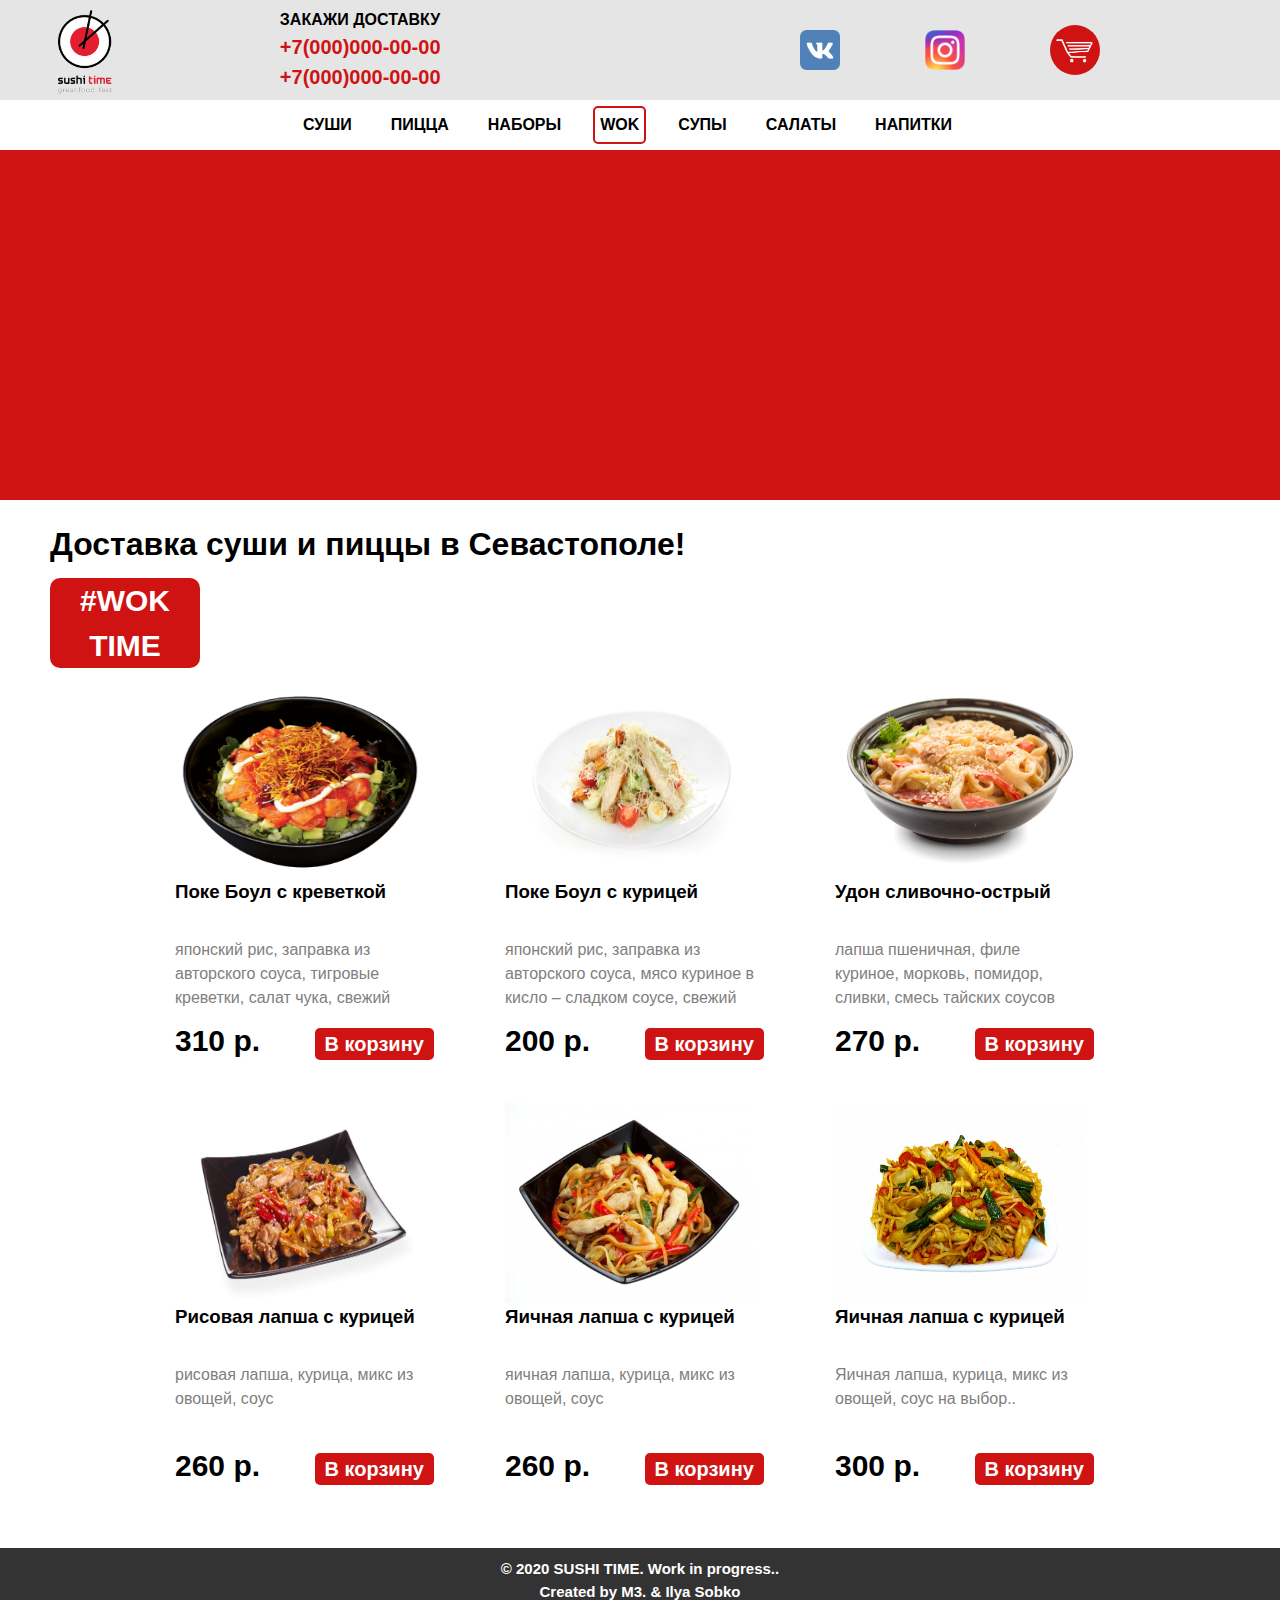
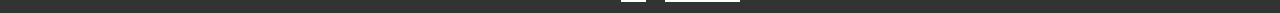
<file: wok.html>
<!DOCTYPE html>
<html lang="ru">
<head>
	<meta charset="utf-8">
	<meta name="robots" content="index, follow">
	<meta name="theme-color" content="#cf1313">
	<meta name="viewport" content="width=device-width, initial-scale=1.0">
	<meta name="description" content="Доставка еды в Севастополе SUSHI TIME – бесплатная доставка пиццы, суши, заказ еды на дом или доставка обедов в офис.">
	<meta name="keywords" content="доставка еды, суши, пиццы, заказ еды на дом">
	<meta property="og:title" content="SUSHI TIME">
	<meta property="og:site_name" content="sushitime.ru">
	<meta property="og:url" content="https://sushitime.ru">
	<meta property="og:description" content="Доставка еды в Севастополе SUSHI TIME – бесплатная доставка пиццы, суши, заказ еды на дом или доставка обедов в офис.">
	<meta property="og:image" content="http://sushitime.ru/logo.webp">
	<meta property="og:type" content="article">
	<link rel="shortcut icon" href="favicon.ico" type="image/x-icon">
	<link rel="preload" href="style.css" as="style">
	<link rel="stylesheet" href="style.css">
	<link rel="preload" href="responsive.css" as="style">
	<link rel="stylesheet" href="responsive.css">
	<title>SUSHI TIME - Доставка еды в Севастопол!</title>
</head>
<body>
	<header>
		<section id="menu-main">
			<a href="index.html"><img src="logo.png" alt="logo" id="logo-main"></a>
			<div id="menu-one">
				<ul id="phone-main">
					<li>ЗАКАЖИ ДОСТАВКУ</li>
					<li><a href="tel:+70000000000">+7(000)000-00-00</a></li>
					<li><a href="tel:+70000000000">+7(000)000-00-00</a></li>
				</ul>
				<ul id="social">
					<li><a href="#"><img src="vk.png" alt="vk"></a></li>
					<li><a href="#"><img src="inst.png" alt="inst"></a></li>
					<li id="cart-main"><a href="#"><img src="cart.png" alt="cart"></a></li>
				</ul>
			</div>
			<div id="menu-two">
				<ul id="menu-catalog">
						<li><a href="sushi.html">СУШИ</a></li>
						<li><a href="pizza.html">ПИЦЦА</a></li>
						<li><a href="sets.html">НАБОРЫ</a></li>
						<li class="active"><a href="wok.html">WOK</a></li>
						<li><a href="soup.html">СУПЫ</a></li>
						<li><a href="salads.html">САЛАТЫ</a></li>
						<li><a href="drinks.html">НАПИТКИ</a></li>
					</ul>
			</div>
		</section>
		<section id="menu-mobile">
			<p id="mobile-logo"><a href="index.html"><img src="logo.jpg" alt="logo"></a></p>
			<ul id="phone">
				<li><a href="tel:+70000000000">+7(000)000-00-00</a></li>
				<li><a href="tel:+70000000000">+7(000)000-00-00</a></li>
			</ul>
			<nav role="navigation" id="navigat">
				<div id="menuToggle"><label for="burger">menu</label><input type="checkbox" id="burger" /><span></span><span></span><span></span> 
					<ul id="menu">
						<li><a href="sushi.html">СУШИ</a></li>
						<li><a href="pizza.html">ПИЦЦА</a></li>
						<li><a href="sets.html">НАБОРЫ</a></li>
						<li class="active"><a href="wok.html">WOK</a></li>
						<li><a href="soup.html">СУПЫ</a></li>
						<li><a href="salads.html">САЛАТЫ</a></li>
						<li><a href="drinks.html">НАПИТКИ</a></li>
						<hr>
						<li><a href="#">Акции</a></li>
						<li><a href="#">О нас</a></li>
						<li><a href="#">Доставка</a></li>
						<hr>
						<li><a href="#">ВКонтакте</a></li>
						<li><a href="#">Instagram</a></li>
					</ul>
				</div>
			</nav>
		</section>
	</header>
	<main>
		<section id="banner">
			<div id="banner-main">
				
			</div>
			<div id="banner-mobil">
				
			</div>
		</section>
		<section id="product">
			<h1>Доставка суши и пиццы в Севастополе!</h1>
			<h2 class="title">#WOK<br>TIME</h2>
			<div class="product-main">
			<div class="product-block">
				<img src="img/w1.jpg" alt="sushi">
				<h3>Поке Боул с креветкой</h3>
				<p class="ingredients">японский рис, заправка из авторского соуса, тигровые креветки, салат чука, свежий редис, авокадо, нори, семена кунжута.</p>
				<p class="price">310 р.</p>
				<a href="#">В корзину</a>
			</div>
			<div class="product-block">
				<img src="img/w2.jpg" alt="sushi">
				<h3>Поке Боул с курицей</h3>
				<p class="ingredients">японский рис, заправка из авторского соуса, мясо куриное в кисло – сладком соусе, свежий огурец, свежий редис, перец болгарский </p>
				<p class="price">200 р.</p>
				<a href="#">В корзину</a>
			</div>
			<div class="product-block">
				<img src="img/w3.jpg" alt="sushi">
				<h3>Удон сливочно-острый</h3>
				<p class="ingredients">лапша пшеничная, филе куриное, морковь, помидор, сливки, смесь тайских соусов </p>
				<p class="price">270 р.</p>
				<a href="#">В корзину</a>
			</div>
			<div class="product-block">
				<img src="img/w4.jpg" alt="sushi">
				<h3>Рисовая лапша с курицей</h3>
				<p class="ingredients">рисовая лапша, курица, микс из овощей, соус</p>
				<p class="price">260 р.</p>
				<a href="#">В корзину</a>
			</div>
			<div class="product-block">
				<img src="img/w5.jpg" alt="sushi">
				<h3>Яичная лапша с курицей</h3>
				<p class="ingredients">яичная лапша, курица, микс из овощей, соус</p>
				<p class="price">260 р.</p>
				<a href="#">В корзину</a>
			</div>
			<div class="product-block">
				<img src="img/w6.jpg" alt="sushi">
				<h3>Яичная лапша с курицей</h3>
				<p class="ingredients">Яичная лапша, курица, микс из овощей, соус на выбор..</p>
				<p class="price">300 р.</p>
				<a href="#">В корзину</a>
			</div>
			
			
			</div>
			</div>
			<div id="cart"><img src="cart.png" alt="cart"></div>
		</section>
	</main>
	<footer>
		<div id="contact">
			
		</div>
		<div id="copyright">
			<p>© 2020 SUSHI TIME. Work in progress..</p>
			<p>Created by <a href="https://www.michael.m3st.ru/" target="_blank">M3.</a> & <a href="https://vk.com/id201954996" target="_blank">Ilya Sobko</a></p>
		</div>
	</footer>
</body>
<script>document.write('<script src="http://' + (location.host || 'localhost').split(':')[0] + ':35729/livereload.js?snipver=1"></' + 'script>')</script>
</html>
</file>
<file: responsive.css>
@media only screen and (min-width: 700px)
{
	#menu-mobile, #banner-mobil, #cart
	{
		display: none;
	}
	#menu-main
	{
		display: block;
	}
	#logo-main
	{
		width: 70px;
		top: 5px;
		left: 50px;
		position: absolute;
	}
	#menu-one
	{
		height: 100px;
		display: flex;
		align-items: center;
		justify-content: space-around;
		padding-left: 100px;
		background-color: rgba(1,1,1,0.1);
	}
	#social
	{
		width: 300px;
		height: 30px;
		display: flex;
		justify-content: space-between;
		align-items: center;
	}
	#social img
	{
		width: 40px;
		height: 40px;
		transition: transform .5s;
	}
	#social img:hover
	{
		transform: rotate(15deg);
	}
	#cart-main
	{
		background-color: #cf1313;
		width: 50px;
		height: 50px;
		padding: 5px;
		border-radius: 50%;
		display: flex;
		justify-content: center;
		align-items: center;
	}
	#cart-main:hover
	{
		  box-shadow: 0 0 10px rgba(1,1,1,0.5);
	}
	#menu-two
	{
		height: 50px;
	}
	#menu-catalog
	{
		display: flex;
		align-items: center;
		font-weight: bold;
		justify-content: center;
		height: 50px;
	}
	#menu-catalog li
	{
		margin-right: 25px;
		border: 2px solid white;
		border-radius: 5px;
		padding: 5px;
		transition: border .5s;
	}
	#menu-catalog li:hover
	{
		border: 2px solid #cf1313;
	}
	#phone-main
	{
		font-weight: bold;
	}
	#phone-main li a
	{
		color: #cf1313;
		font-size: 20px;
	}
	main
	{
		margin-top: 0;
	}
	main h1
	{
		width: 100%;
		margin: 0;
		padding-left: 50px;
		padding-top: 20px;
	}
	.title
	{
		margin-left: 50px;
	}
	#banner-main
	{
	  display: block;
	  height: 350px;
	  width: 100%;
	  background-color: #cf1313;
	}

	.product-main
	{
	 	display: flex;
	 	flex-wrap: wrap;
	 	justify-content: center;
	 	max-width: 1000px;
	}
	.product-block
	{
		margin-left: 30px;
		margin-right: 30px;
	}
	.product-block a
	{
		z-index: 10;
	}
	.product-block p
	{
		height: 70px;
		overflow-y: auto;
		margin-bottom: 10px;
	}
	.product-block h3
	{
		height: 60px;
	}

}
@media only screen and (min-width: 1700px)
{
	main h1
	{
		padding-left: 350px;
	}
	#logo-main
	{
		top: 10px;
		width: 100px;
	}
	#menu-one
	{
		padding-left: 610px;
		justify-content: space-between;
		padding-right: 650px;
	}
	.title
	{
		margin-left: 350px;
	}
	#menu-main img
	{
		left: 350px;
	}
}
</file>
<file: style.css>
/*RESET*/
*, *::before, *::after 
{
  box-sizing: border-box; 
}
body, h1, h2, h3, h4, p, ul, ol, li, figure, figcaption, blockquote, dl, dd, ul, ol 
{
  margin: 0;
  padding: 0;
}
body 
{
  min-height: 100vh;
  scroll-behavior: smooth;
  text-rendering: optimizeSpeed;
  line-height: 1.5;
  font-family: arial;
}
ul, ol 
{
  list-style: none;
}
a
{
  text-decoration: none;
  color: black;
}
img 
{
  max-width: 100%;
  display: block;
}
article > * + * 
{
  margin-top: 1em;
}
input, button, textarea, select 
{
  font: inherit;
}
@media (prefers-reduced-motion: reduce) 
{
  * 
  {
    animation-duration: 0.01ms !important;
    animation-iteration-count: 1 !important;
    transition-duration: 0.01ms !important;
    scroll-behavior: auto !important;
  }
}
/*MAIN*/
#menu-main, #banner-main
{
  display: none;
}
#menu-mobile
{
  display: flex;
  width: 100%;
  font-weight: bold;
  align-items: center;
  height: 120px;
  top: 0;
  background-color: white;
  justify-content: space-between;
  box-shadow: 0 0 5px rgba(1, 1, 1, 0.9);
  position: fixed;
  padding: 10px;
}
#menu-mobile hr
{
  background-color: #cf1313;
  border: none;
  height: 2px;
  color: #cf1313;
}
#phone
{
  margin-left: -20px;
}
#phone li
{
  padding-bottom: 5px;
  padding-top: 5px;
}
#mobile-logo img
{
  width: 80px;
}
#menuToggle label
{
  color:#000;
  position:absolute;
  top:-100px;
}
#menuToggle
{
  display:block;
  position:relative;
  top:0px;
  right:15px;
  z-index:1;
  -webkit-user-select:none;
  -moz-user-select:none;
  -ms-user-select:none;
  user-select:none;
}
#menuToggle a
{
  text-decoration:none;
  color:#232323;
  transition:color .3s ease;
}
#menuToggle input
{
  display:block;
  width:40px;
  height:32px;
  position:absolute;
  top:-7px;
  left:-5px;
  cursor:pointer;
  opacity:0;
  z-index:2;
  -webkit-touch-callout:none;
}
#menuToggle span
{
  display:block;
  width:33px;
  height:4px;
  margin-bottom:5px;
  position:relative;
  background:#cf1313;
  border-radius:3px;
  z-index:1;
  transform-origin:4px 0;
  transition:transform .5s cubic-bezier(.77,.2,.05,1),background .5s cubic-bezier(.77,.2,.05,1),opacity .55s ease;
}
#menuToggle span:first-child
{
  transform-origin:0 0;
}
#menuToggle span:nth-last-child(2)
{
  transform-origin:0 100%;
}
#menuToggle input:checked~span
{
  opacity:1;
  transform:rotate(45deg) translate(-2px,-1px);
  background:#232323;
}
#menuToggle input:checked~span:nth-last-child(3)
{
  opacity:0;
  transform:rotate(0) scale(.2,.2);
}
#menuToggle input:checked~span:nth-last-child(2)
{
  transform:rotate(-45deg) translate(0,-1px);
}
#menu
{
  position:absolute;
  width:300px;
  margin:-100px 0 0 -150px;
  padding:50px;
  padding-top:125px;
  background:#ededed;
  list-style-type:none;
  -webkit-font-smoothing:antialiased;
  transform-origin:0 0;
  transform:translate(100%,0);
  transition:transform .5s cubic-bezier(.77,.2,.05,1);
}
#menu li
{
  padding:10px 0;
  font-family:arial;
  font-weight:700;
  font-size:15px;
  display: block;
  text-align: right;
  padding-right: 60px;
}
#menu li a:hover
{
  color: #cf1313;
}
#menuToggle input:checked~ul
{
  transform:none;
}
#mobile-menu
{
  width:100%;
  position:absolute;
  display:flex;
  align-items: center;
  justify-content:flex-end;
  top:0;
  background-color:#fff;
  height:45px;
}
#mobile-menu img
{
  width: 150px;
  padding-left: 13px; 
  top: 20px;
  position: absolute; 
  left: 0;
}
main
{
  margin-top: 120px;
}
main h1
{
  margin: 10px;
}
#banner-mobil
{
  height: 300px;
  background-color: #cf1313;
}
.title
{
  background-color: #cf1313;
  color: white;
  font-weight: bold;
  margin: 10px;
  align-self: flex-start;
  font-size: 30px;
  width: 150px;
  border-radius: 10px;
  text-align: center;
}
#product
{
  display: flex;
  flex-wrap: wrap;
  flex-direction: column;
  align-items: center;
}
.product-block
{
  width: 270px;
  margin-bottom: 40px;
}
.product-block img
{
  width: 250px;
  z-index: -2;
  position: relative;
}
.ingredients 
{
  color: grey;
  width: 250px;
}
.price
{
  display: inline;
  font-weight: bold;
  font-size: 30px;
  margin-right: 50px;
}
.product-block a
{
  background-color: #cf1313;
  color: white;
  font-weight: bold;
  font-size: 20px;
  position: relative;
  z-index: -2;
  border-radius: 5px;
  padding: 5px;
  padding-left: 10px;
  padding-right: 10px;
}
.product-block a:hover
{
  box-shadow: 0 0 10px rgba(1,1,1,0.5);
}
footer
{
  margin-top: 20px;
}
#copyright
{
  background-color: #333333;
  color: white;
  text-align: center;
  padding: 10px;
  font-weight: bold;
  font-size: 15px;
}
#copyright a
{
  color: white;
  border-bottom: 2px solid white;
}
#cart
{
    background-color: #cf1313;
    border-radius: 50%;
    z-index: -1;
    height: 50px;
    width: 50px;
    text-align: center;
    color: white;
    display: flex;
    justify-content: center;
    align-items: center;
    position: fixed;
    bottom: 10px;
    right: 20px;
}
#cart img
{
  width: 40px;
}
.product-block img {
  height: 200px;
}
#menu-mobile .active a
{
  color: #cf1313;
}
#menu-catalog .active 
{
  border: 2px solid #cf1313;
}
</file>
